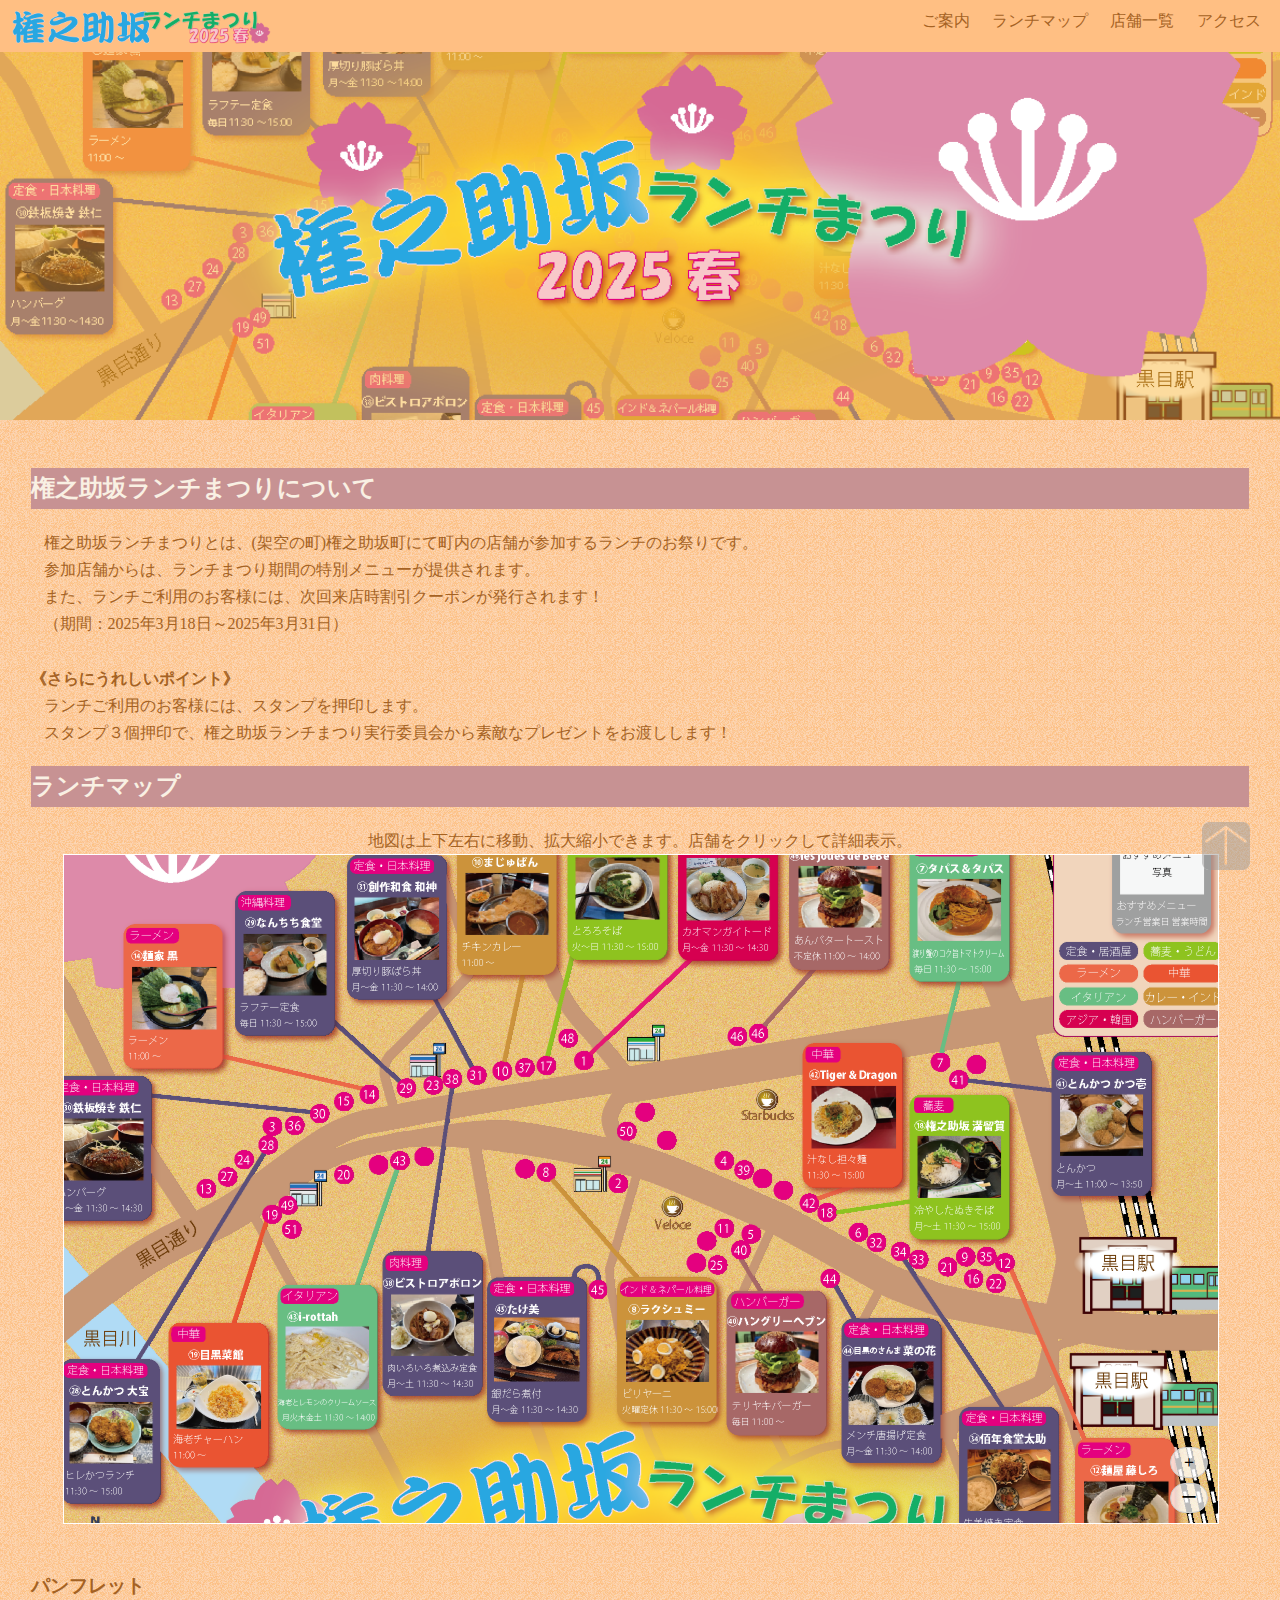
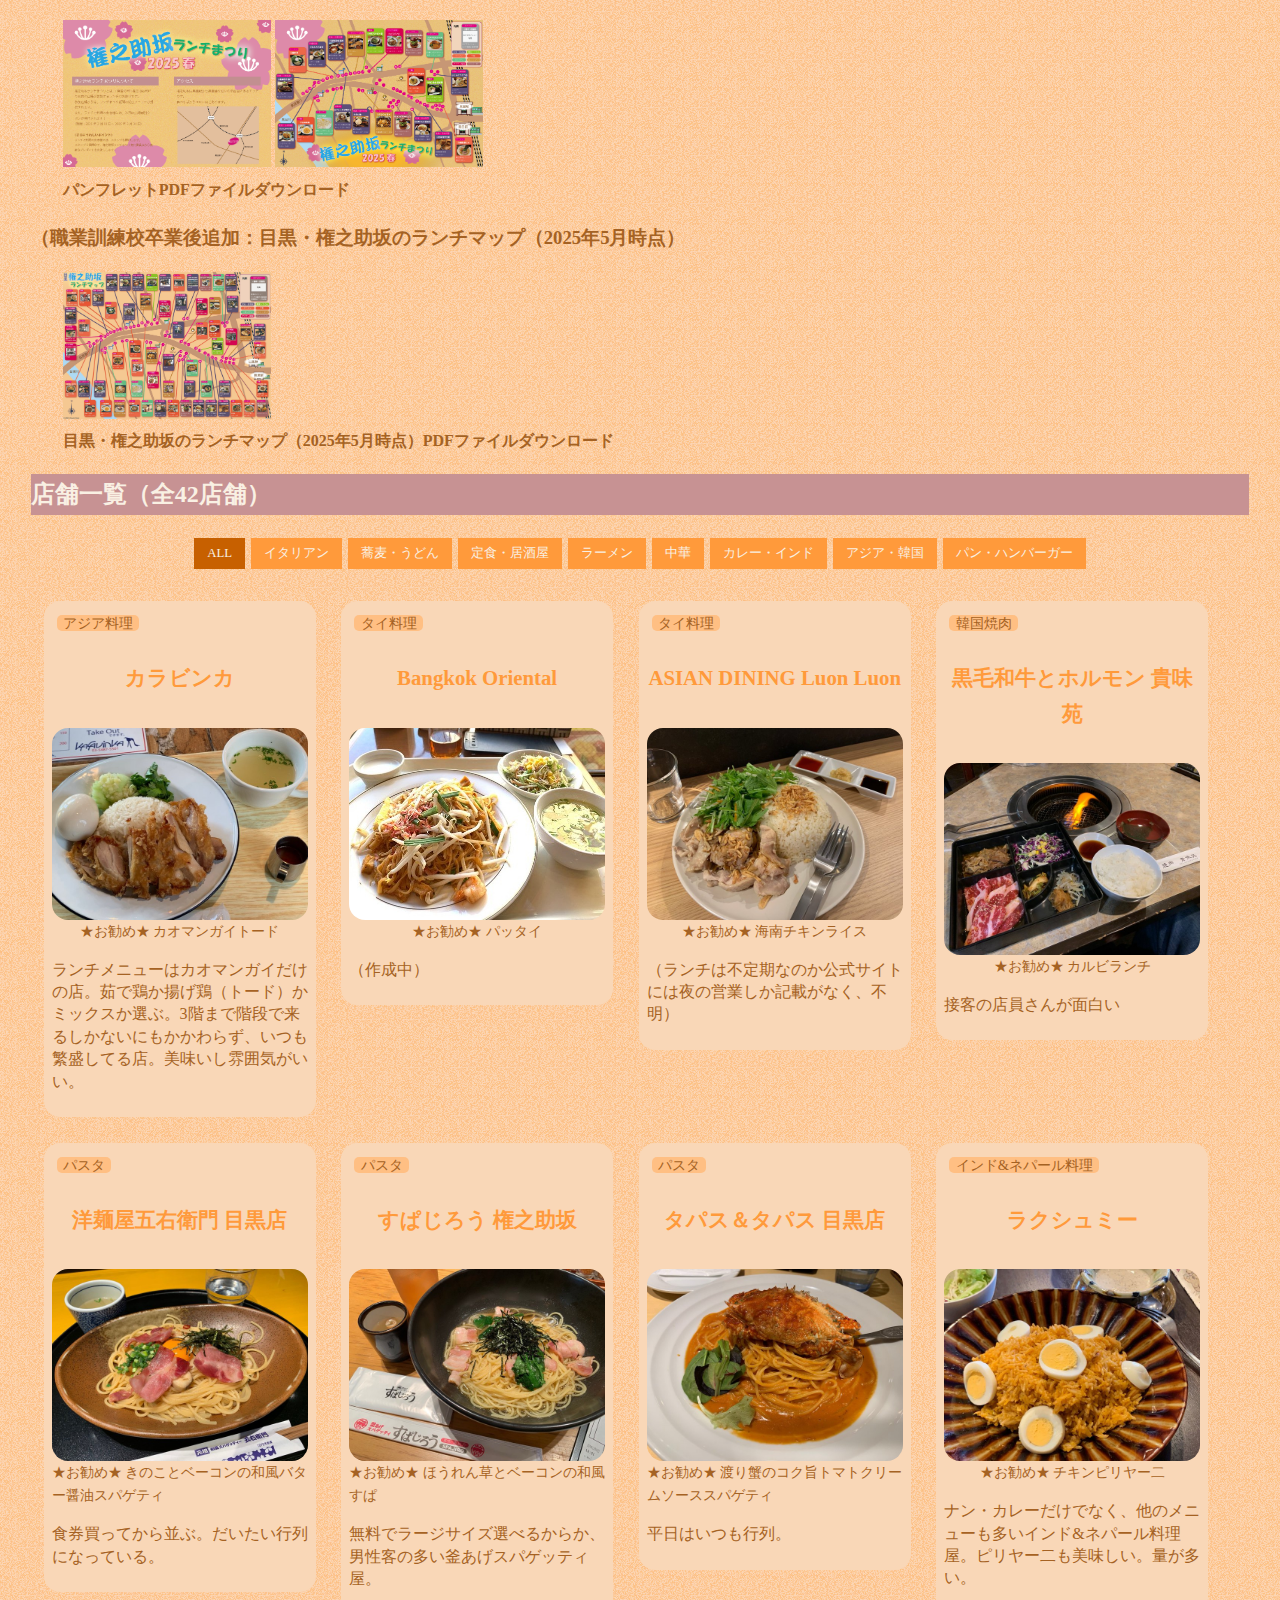
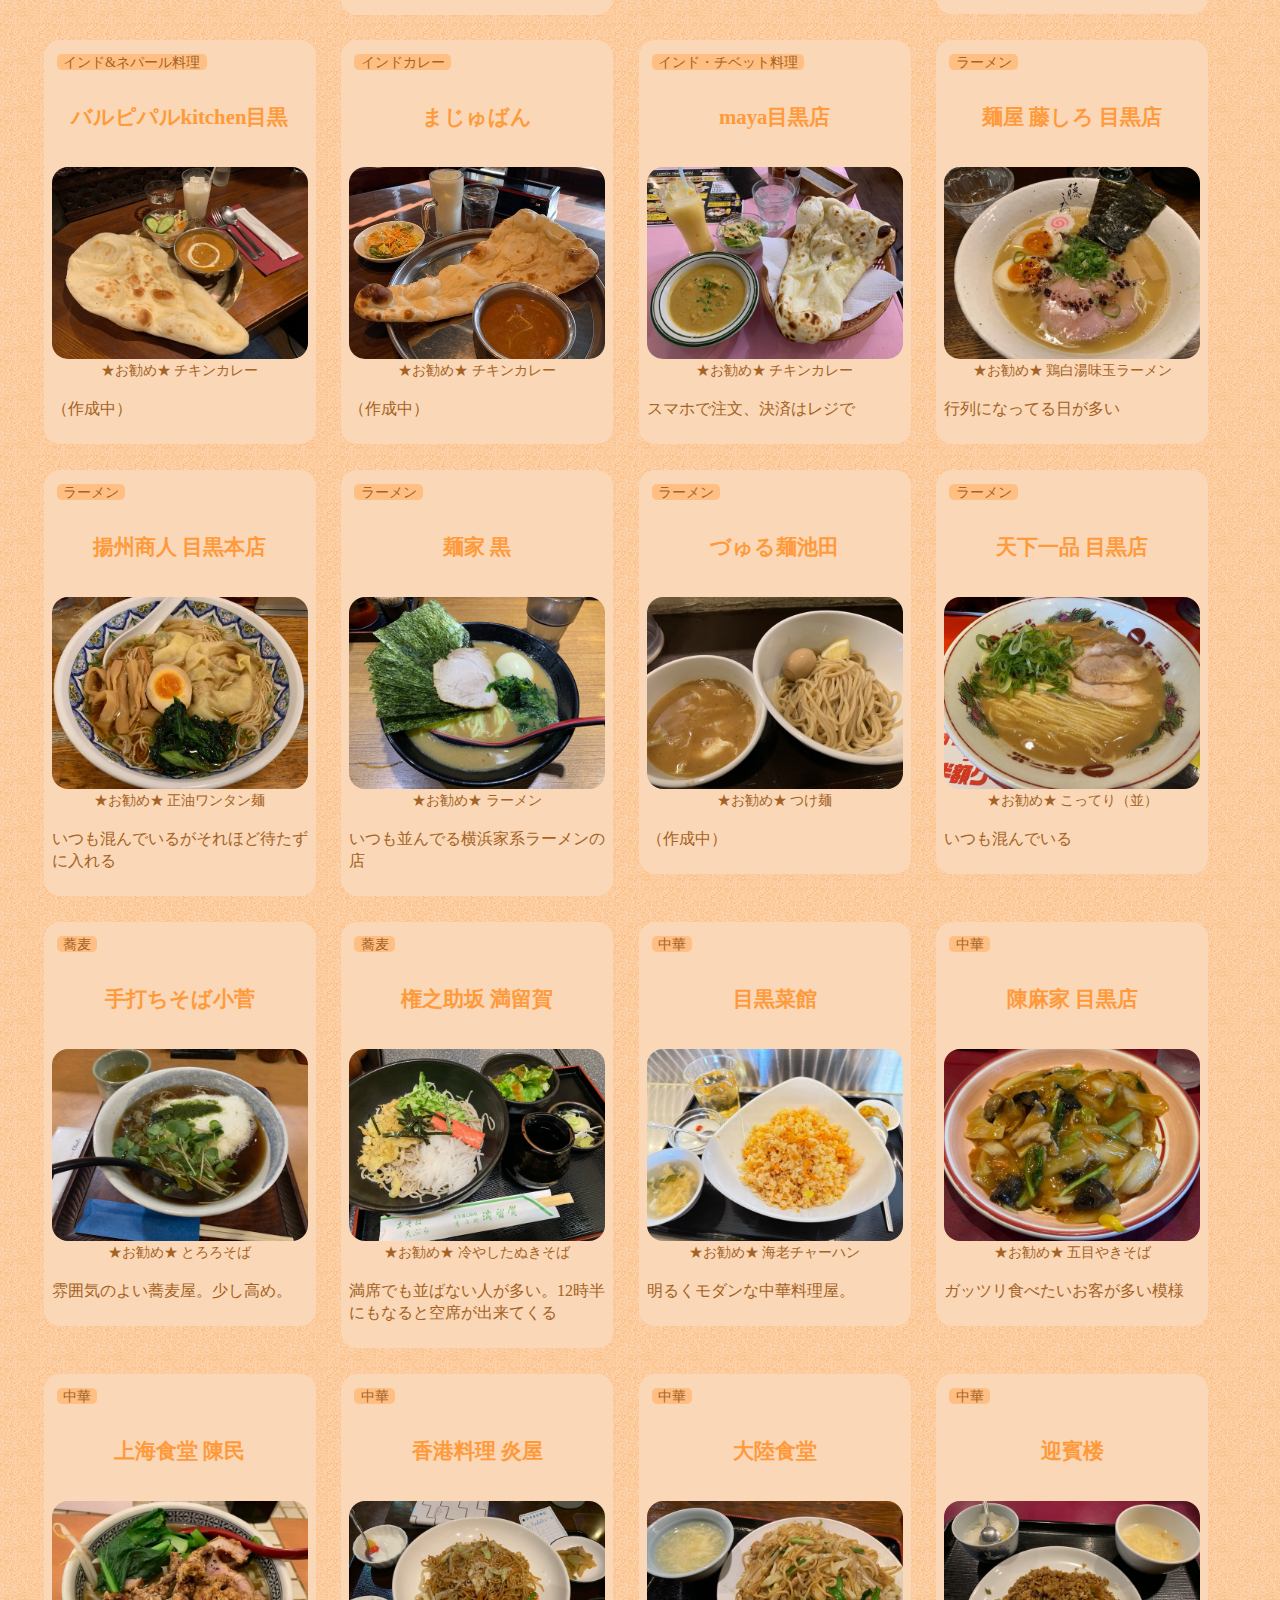
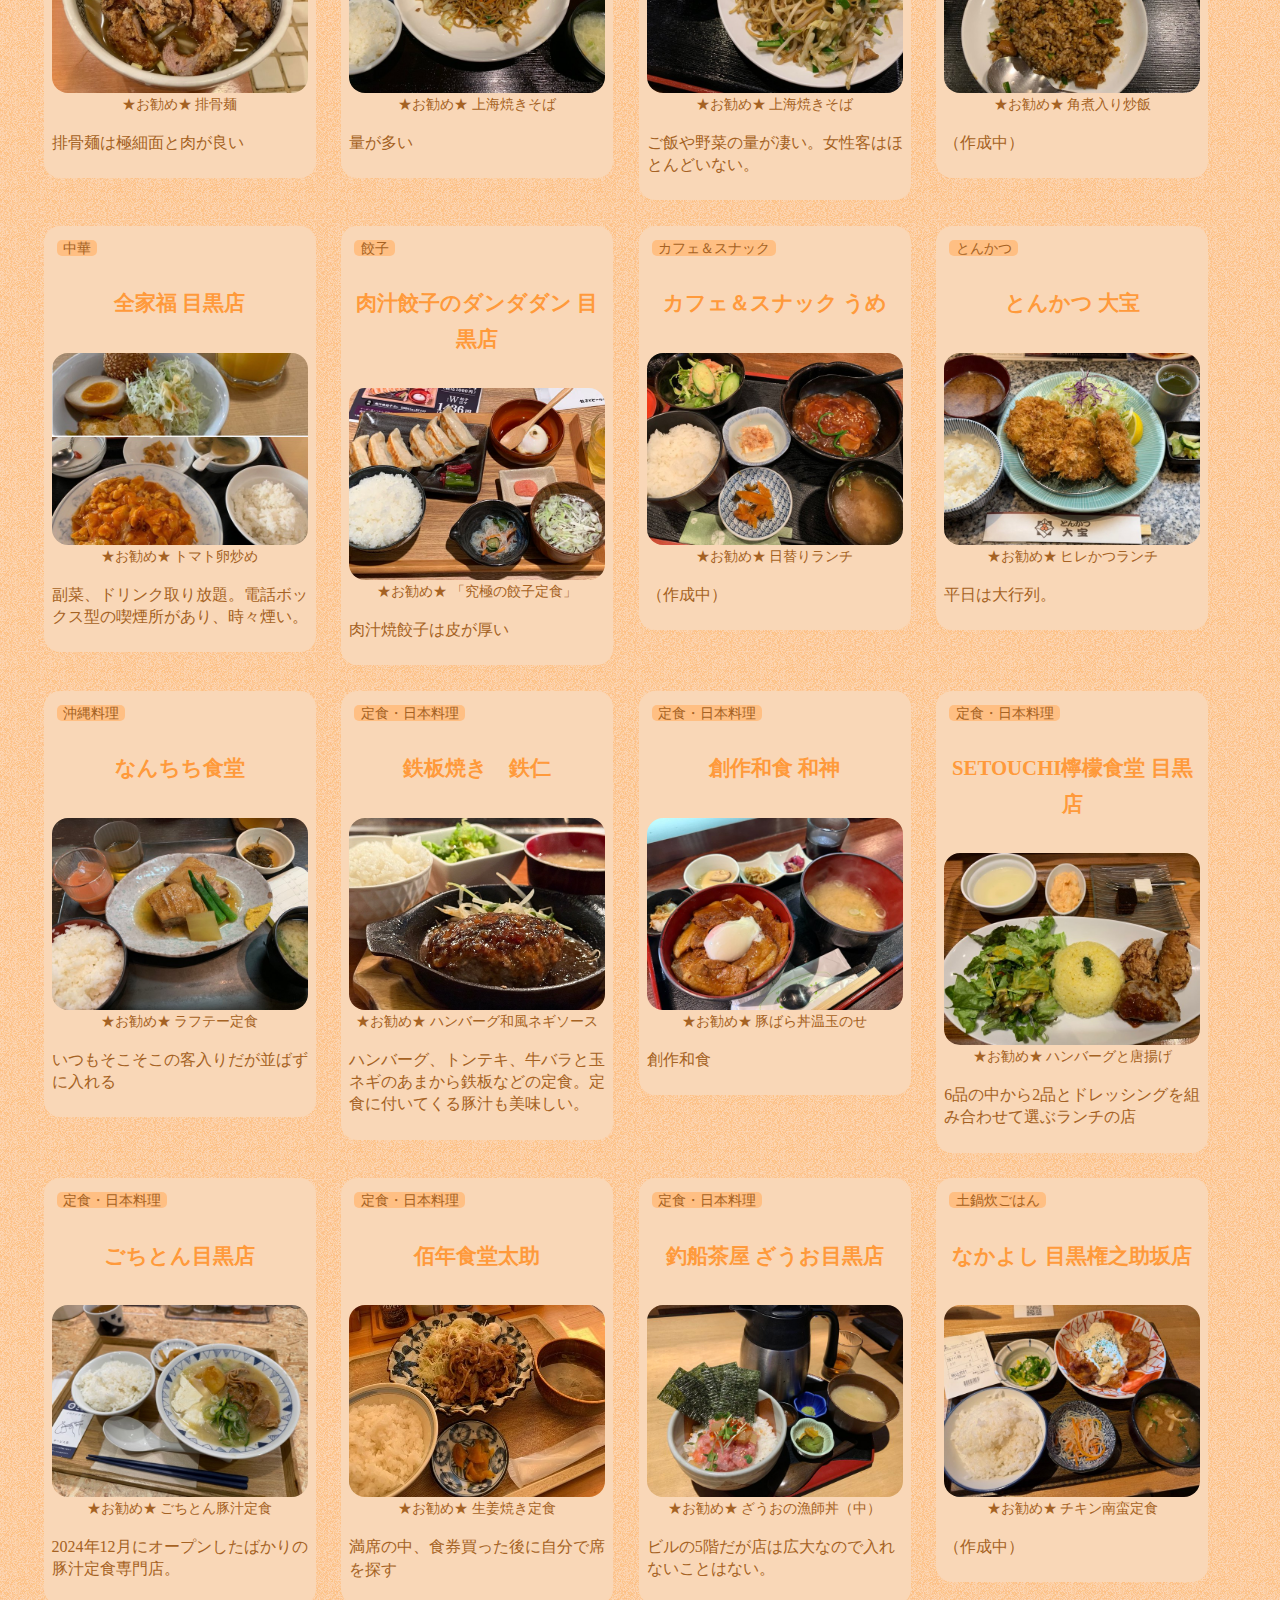
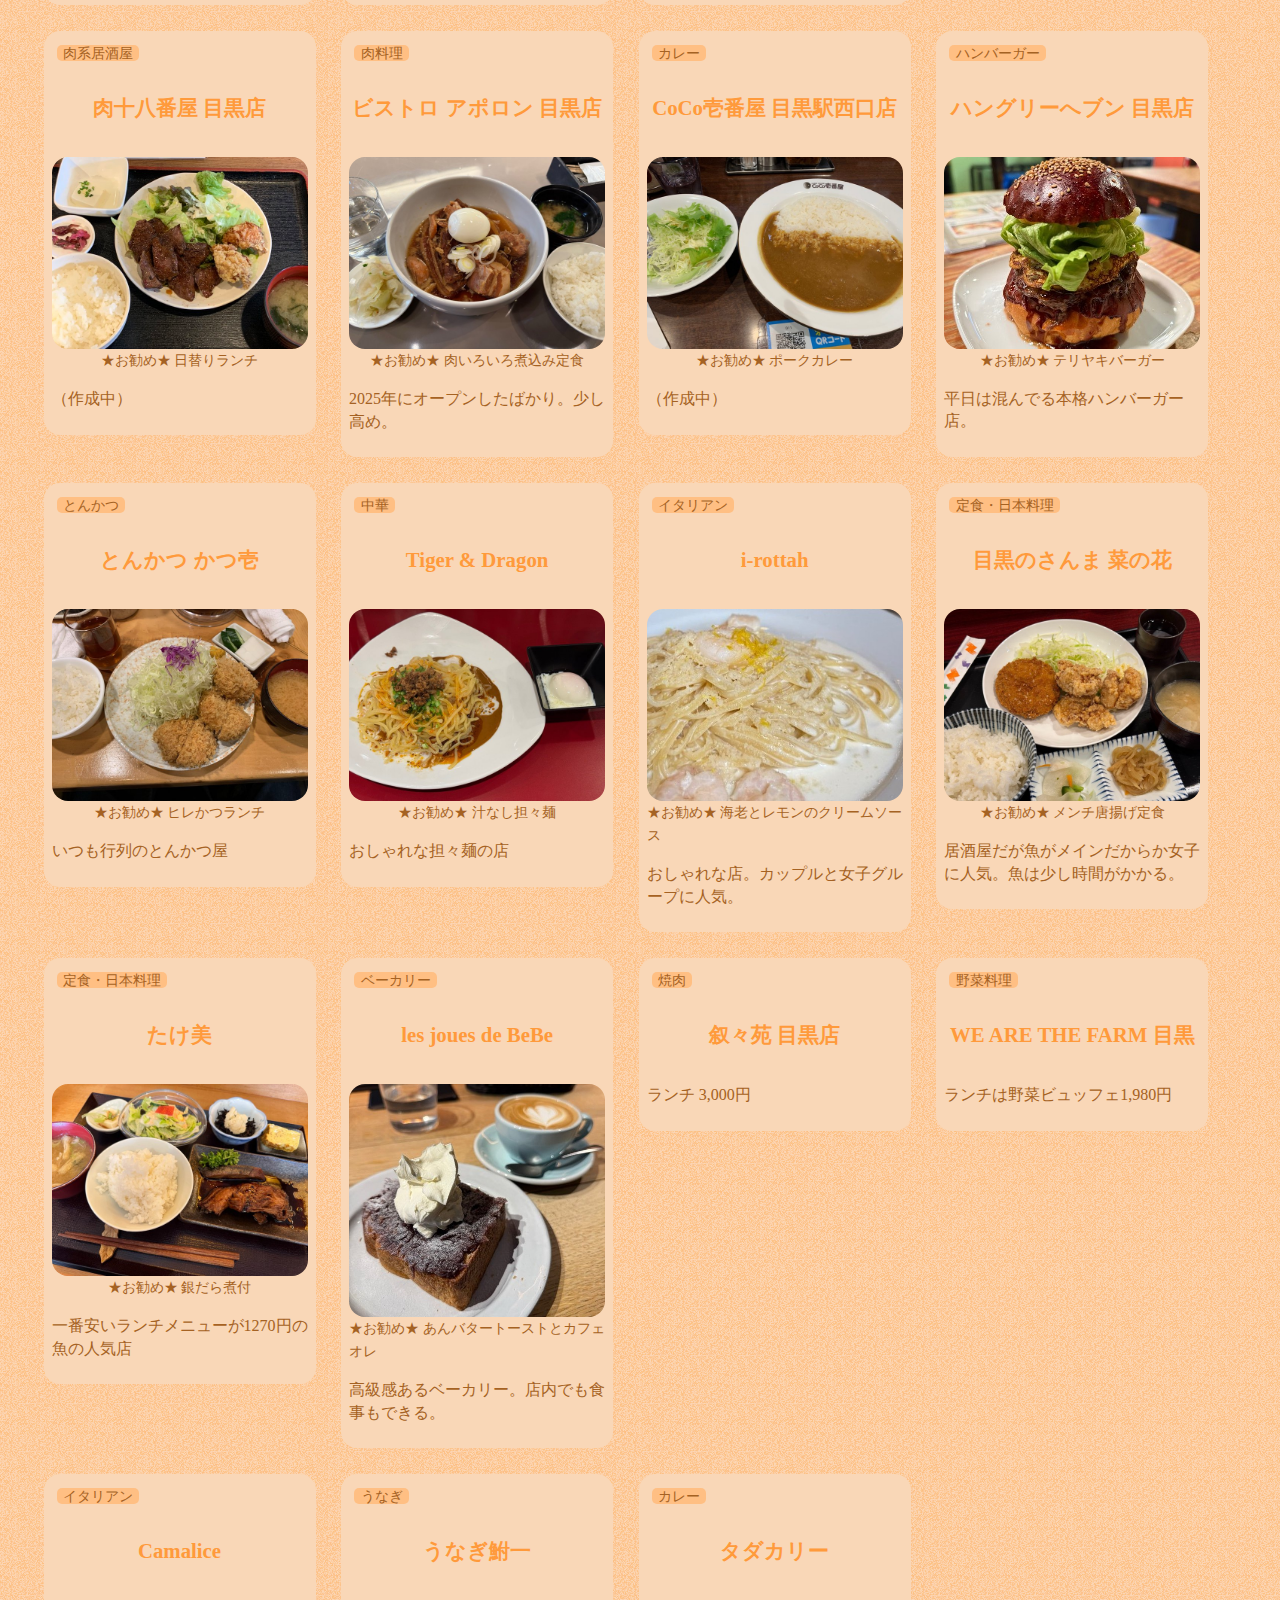
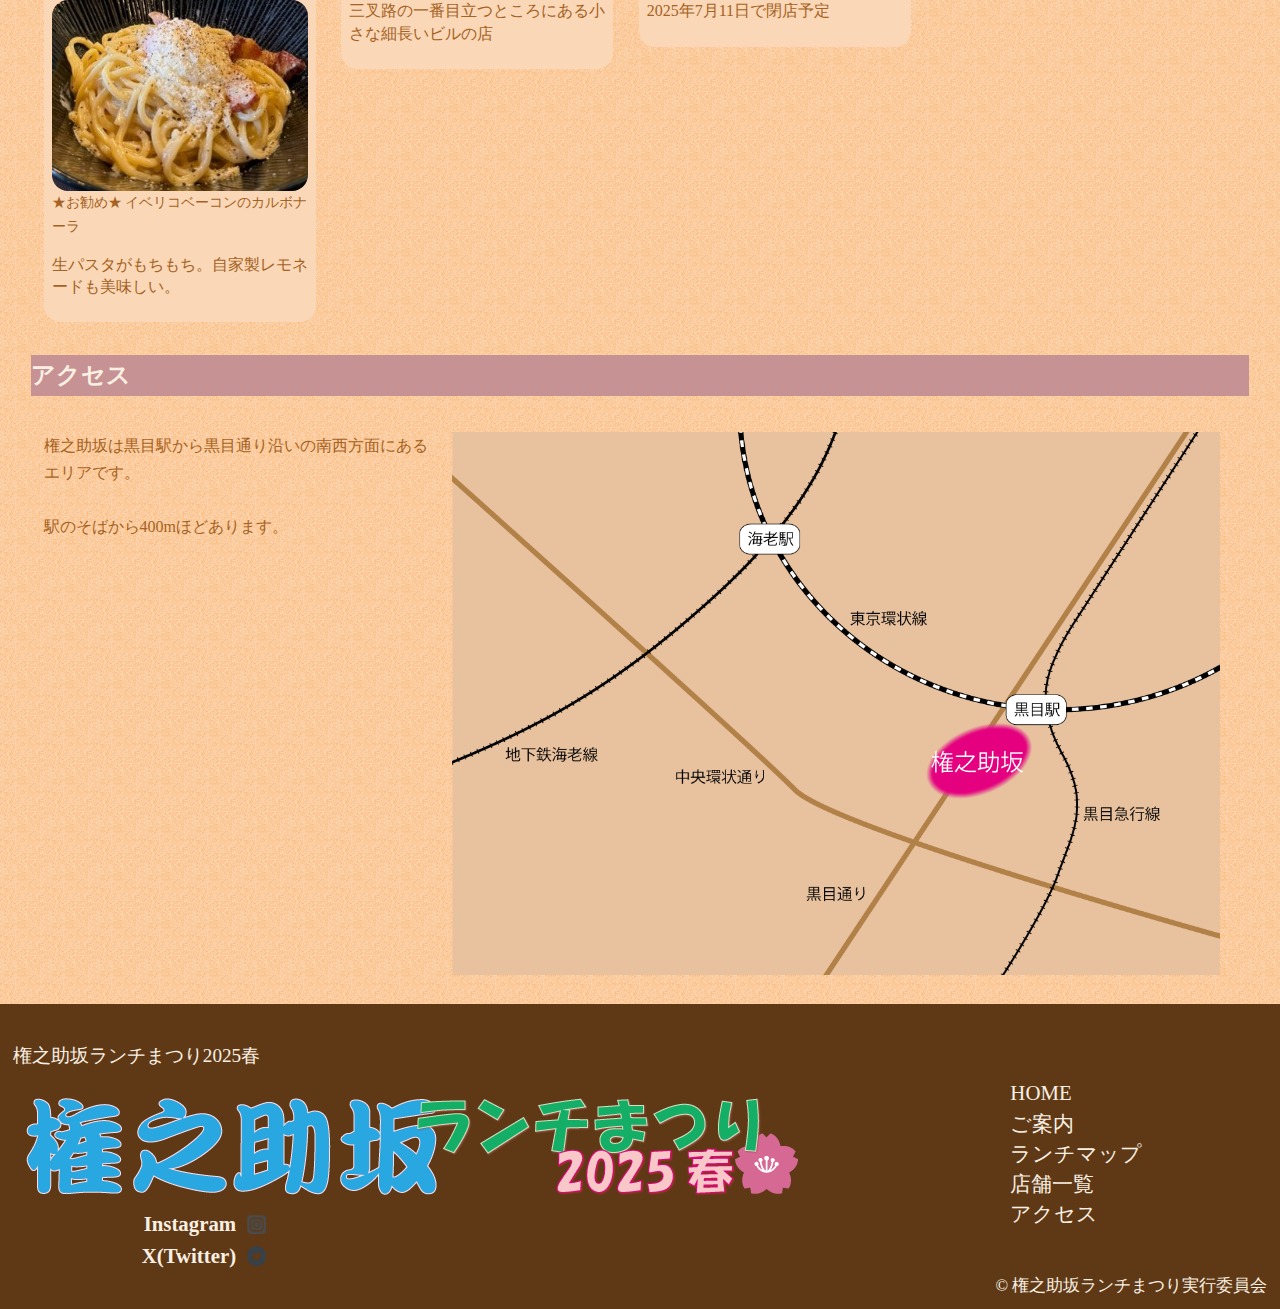
<file: index.html>
<!DOCTYPE html>
<html lang="ja">

<head>
    <meta charset="UTF-8">
    <meta name="viewport" content="width=device-width,initial-scale=1.0">
    <meta name="description" content="（架空のイベント）権之助坂のランチまつりです。2025年3月24日～31日開催">
    <title>権之助坂ランチまつり2025春</title>
    <link rel="stylesheet" href="css/normalize.css"><!--ブラウザ種類ごとの違いをなくす https://necolas.github.io/normalize.css/ -->
    <link rel="stylesheet" href="css/style.css">
    <link rel="stylesheet" href="css/header.css">
    <link rel="stylesheet" href="css/footer.css">

    <!-- モーダル画面の「×」ボタン用 -->
    <link rel='stylesheet' id='sng-fontawesome-css'  href='https://use.fontawesome.com/releases/v5.11.2/css/all.css' type='text/css' media='all' />
    <!-- Google tag (gtag.js) -->
    <script async src="https://www.googletagmanager.com/gtag/js?id=G-FW5JR3QXHZ"></script>
    <script>
        window.dataLayer = window.dataLayer || [];
        function gtag(){dataLayer.push(arguments);}
        gtag('js', new Date());

        gtag('config', 'G-FW5JR3QXHZ');
    </script>
</head>

<body ontouchstart="">
    <header>
        <h1><a href="index.html"><img src="images/logo.png" alt="権之助坂ランチまつり2025春"></a></h1>
        <nav>
            <ul class="pc_menu">
                <!-- <li><a href="index.html">HOME</a></li> -->
                <li class="nav_item1"><a href="index.html#announce">ご案内</a></li>
                <li class="nav_item1"><a href="index.html#map">ランチマップ</a></li>
                <li class="nav_item1"><a href="index.html#shop">店舗一覧</a></li>
                <li class="nav_item1"><a href="index.html#access">アクセス</a></li>
            </ul>
            <!-- ハンバーガーメニューの表示・非表示を切り替えるチェックボックス -->
            <input id="drawer_input" class="drawer_hidden" type="checkbox">
            <!-- ハンバーガーアイコン -->
            <label for="drawer_input" class="drawer_open"><span></span></label>
            <!-- ハンバーガー内メニュー -->
            <div class="drawer_nav_content">
                <ul class="drawer_nav_list">
                    <!-- <li class="drawer_nav_item"><a href="index.html">HOME</a></li> -->
                    <li class="drawer_nav_item"><a class="drawer_asharp" href="index.html#announce">ご案内</a></li>
                    <li class="drawer_nav_item"><a class="drawer_asharp" href="index.html#map">ランチマップ</a></li>
                    <li class="drawer_nav_item"><a class="drawer_asharp" href="index.html#shop">店舗一覧</a></li>
                    <li class="drawer_nav_item"><a class="drawer_asharp" href="index.html#access">アクセス</a></li>
                </ul>
            </div>
        </nav>
    </header>
    <div class="mainvisual">
        <img src="images/mainimage.png" alt="権之助坂ランチまつり2025春イメージ画像" class="mainimage">
    </div>
    <!-- <div class="visual"></div> -->
    <main>
        <a href="#"><img src="images/to_top3-100x100.gif" alt="先頭にスクロールする" class="to_top"></a>
        <section class="announce">
            <div class="section_start" id="announce"></div>
            <h2 class="section_title">権之助坂ランチまつりについて</h2>
            <p>権之助坂ランチまつりとは、(架空の町)権之助坂町にて町内の店舗が参加するランチのお祭りです。<br>
                参加店舗からは、ランチまつり期間の特別メニューが提供されます。<br>
                また、ランチご利用のお客様には、次回来店時割引クーポンが発行されます！<br>
                （期間：2025年3月18日～2025年3月31日）</p><br>

            <strong>《さらにうれしいポイント》</strong>
            <p>ランチご利用のお客様には、スタンプを押印します。<br>
                スタンプ３個押印で、権之助坂ランチまつり実行委員会から素敵なプレゼントをお渡しします！
            </p>
        </section>
        <section class="map">
            <div class="section_start" id="map"></div>
            <h2 class="section_title">ランチマップ</h2>
            <!-- <iframe src="https://www.google.com/maps/d/embed?mid=1DO6P-kyMv-RKE4nOpvKcMByA0xv6IFY&ehbc=2E312F" width="640" height="480"></iframe> -->
            <!-- <img src="images/map_gonnosuke-map.png" class="mappng"> -->
            <div class="mapdescription">地図は上下左右に移動、拡大縮小できます。店舗をクリックして詳細表示。</div>
            <div id="map-container">
            <!-- <svg version="1.1" xmlns="http://www.w3.org/2000/svg" xmlns:xlink="http://www.w3.org/1999/xlink" x="0px" y="0px" width="1191px"
            height="842px" viewBox="0 0 1191 842" style="enable-background:new 0 0 1191 842;" xml:space="preserve" id="map-image"> -->
            <div class="zoom_controls">
                <button id="zoomIn">＋</button>
                <button id="zoomOut">ー</button>
            </div>
            <svg width="1191" height="842" id="map-image">
                <image style="overflow:visible;" width="2382" height="1684" id="background" xlink:href="images/map_gonnosuke-map.png"  transform="matrix(0.5 0 0 0.5 -0.4507 -0.1104)"></image>
                <!-- <g id="background"> -->
                    <!--<image style="overflow:visible;" width="1191" height="842" xlink:href="images/map_gonnosuke-map.png"></image>-->
                    <!-- <image style="overflow:visible;" xlink:href="images/map_gonnosuke-map.png"></image>
                </g> -->
                <a xlink:href="#s02"><g id="shop02">
                    <path style="fill:#000000;" d="M843.394,189.516c0,6.627-5.373,12-12,12h-74.911c-6.627,0-12-5.373-12-12V69.522
                        c0-6.628,5.373-12,12-12h74.911c6.627,0,12,5.372,12,12V189.516z"/>
                </g></a>
                <a xlink:href="#s01"><g id="shop01">
                    <path style="fill:#D70051;" d="M732.29,180.387c0,6.627-5.373,12-12,12h-74.911c-6.627,0-12-5.373-12-12V60.395
                        c0-6.627,5.373-12,12-12h74.911c6.627,0,12,5.373,12,12V180.387z"/>
                </g></a>
                <a xlink:href="#s17"><g id="shop17">
                <path style="fill:#8FC31F;" d="M621.647,179.985c0,6.628-5.373,12-12,12h-74.911c-6.627,0-12-5.372-12-12V59.993
                    c0-6.627,5.373-12,12-12h74.911c6.627,0,12,5.373,12,12V179.985z"/>
                </g></a>
                <a xlink:href="#s08"><g id="shop08">
                <path style="fill:#CC933B;" d="M671.297,641.896c0,6.627-5.373,12-12,12h-74.911c-6.627,0-12-5.373-12-12V521.904
                    c0-6.627,5.373-12,12-12h74.911c6.627,0,12,5.373,12,12V641.896z"/>
                </g></a>
                <a xlink:href="#s10"><g id="shop10">
                <path style="fill:#CC933B;" d="M511.052,194.56c0,6.627-5.373,12-12,12H424.14c-6.627,0-12-5.373-12-12V74.567
                    c0-6.627,5.373-12,12-12h74.912c6.627,0,12,5.373,12,12V194.56z"/>
                </g></a>
                <a xlink:href="#s18"><g id="shop18">
                <path style="fill:#8FC31F;" d="M963.62,459.11c0,6.627-5.373,12-12,12h-74.911c-6.627,0-12-5.373-12-12V339.118
                    c0-6.627,5.373-12,12-12h74.911c6.627,0,12,5.373,12,12V459.11z"/>
                </g></a>
                <a xlink:href="#s40"><g id="shop40">
                <path style="fill:#A76867;" d="M780.798,655.038c0,6.627-5.373,12-12,12h-74.911c-6.627,0-12-5.373-12-12V535.044
                    c0-6.628,5.373-12,12-12h74.911c6.627,0,12,5.372,12,12V655.038z"/>
                </g></a>
                <a xlink:href="#s12"><g id="shop12">
                <path style="fill:#EC6948;" d="M1129.286,802.898c0,6.627-5.373,12-12,12h-74.911c-6.627,0-12-5.373-12-12V682.906
                    c0-6.627,5.373-12,12-12h74.911c6.627,0,12,5.373,12,12V802.898z"/>
                </g></a>
                <a xlink:href="#s19"><g id="shop19">
                <path style="fill:#EA5532;" d="M222.525,687.129c0,6.627-5.373,12-12,12h-74.91c-6.627,0-12-5.373-12-12V567.137
                    c0-6.627,5.373-12,12-12h74.91c6.627,0,12,5.373,12,12V687.129z"/>
                </g></a>
                <a xlink:href="#s07"><g id="shop07">
                <path style="fill:#69BD83;" d="M963.62,201.25c0,6.627-5.373,12-12,12h-74.911c-6.627,0-12-5.373-12-12V81.258
                    c0-6.627,5.373-12,12-12h74.911c6.627,0,12,5.373,12,12V201.25z"/>
                </g></a>
                <a xlink:href="#s29"><g id="shop29">
                <path style="fill:#5B4F79;" d="M289.104,255.3c0,6.627-5.373,12-12,12h-74.912c-6.627,0-12-5.373-12-12V135.308
                    c0-6.627,5.373-12,12-12h74.912c6.627,0,12,5.373,12,12V255.3z"/>
                </g></a>
                <a xlink:href="#s41"><g id="shop41">
                <path style="fill:#5B4F79;" d="M1105.652,415.997c0,6.627-5.373,12-12,12h-74.912c-6.627,0-12-5.373-12-12V296.004
                    c0-6.627,5.373-12,12-12h74.912c6.627,0,12,5.373,12,12V415.997z"/>
                </g></a>
                <a xlink:href="#s14"><g id="shop14">
                <path style="fill:#EC6948;" d="M177.444,288.375c0,6.627-5.373,12-12,12H90.533c-6.627,0-12-5.373-12-12V168.383
                    c0-6.627,5.373-12,12-12h74.911c6.627,0,12,5.373,12,12V288.375z"/>
                </g></a>
                <a xlink:href="#s44"><g id="shop44">
                <path style="fill:#5B4F79;" d="M895.482,682.979c0,6.627-5.373,12-12,12H808.57c-6.627,0-12-5.373-12-12V562.987
                    c0-6.628,5.373-12,12-12h74.912c6.627,0,12,5.372,12,12V682.979z"/>
                </g></a>
                <a xlink:href="#s28"><g id="shop28">
                <path style="fill:#5B4F79;" d="M114.661,723.333c0,6.627-5.373,12-12,12H27.749c-6.627,0-12-5.373-12-12V603.341
                    c0-6.628,5.373-12,12-12h74.912c6.627,0,12,5.372,12,12V723.333z"/>
                </g></a>
                <a xlink:href="#s42"><g id="shop42">
                <path style="fill:#EA5532;" d="M856.786,407.396c0,6.627-5.373,12-12,12h-74.911c-6.627,0-12-5.373-12-12V287.404
                    c0-6.628,5.373-12,12-12h74.911c6.627,0,12,5.372,12,12V407.396z"/>
                </g></a>
                <a xlink:href="#s34"><g id="shop34">
                <path style="fill:#5B4F79;" d="M1013.076,771.129c0,6.627-5.373,12-12,12h-74.912c-6.627,0-12-5.373-12-12V651.136
                    c0-6.627,5.373-12,12-12h74.912c6.627,0,12,5.373,12,12V771.129z"/>
                </g></a>
                <a xlink:href="#s38"><g id="shop38">
                <path style="fill:#5B4F79;" d="M436.743,615.887c0,6.627-5.374,12-12,12H349.83c-6.627,0-12-5.373-12-12V495.894
                    c0-6.627,5.373-12,12-12h74.912c6.627,0,12,5.373,12,12V615.887z"/>
                </g></a>
                <a xlink:href="#s30"><g id="shop30">
                <path style="fill:#5B4F79;" d="M105.779,440.338c0,6.627-5.374,12-12,12H18.867c-6.627,0-12-5.373-12-12V320.346
                    c0-6.627,5.373-12,12-12h74.912c6.627,0,12,5.373,12,12V440.338z"/>
                </g></a>
                <a xlink:href="#s31"><g id="shop31">
                <path style="fill:#5B4F79;" d="M401.175,219.097c0,6.627-5.374,12-12,12h-74.912c-6.627,0-12-5.373-12-12V99.104
                    c0-6.627,5.373-12,12-12h74.912c6.627,0,12,5.373,12,12V219.097z"/>
                </g></a>
                <a xlink:href="#s45"><g id="shop45">
                <path style="fill:#5B4F79;" d="M541.287,641.519c0,6.627-5.374,12-12.001,12h-74.912c-6.627,0-12-5.373-12-12V521.526
                    c0-6.627,5.373-12,12-12h74.912c6.627,0,12.001,5.373,12.001,12V641.519z"/>
                </g></a>
                <a xlink:href="#s43"><g id="shop43">
                <path style="fill:#69BD83;" d="M331.686,649.015c0,6.627-5.373,12-12,12h-74.91c-6.627,0-12-5.373-12-12V529.022
                    c0-6.627,5.373-12,12-12h74.91c6.627,0,12,5.373,12,12V649.015z"/>
                </g></a>
                <a xlink:href="#s46"><g id="shop46">
                <path style="fill:#A76867;" d="M843.394,189.516c0,6.627-5.373,12-12,12h-74.911c-6.627,0-12-5.373-12-12V69.522
                    c0-6.628,5.373-12,12-12h74.911c6.627,0,12,5.372,12,12V189.516z"/>
                </g></a>
            </svg>
            </div>
            <br>
            <h3>パンフレット</h3>
            <div class="mapdownload">
                <img src="images/map_gonnosuke-title.png" class="titlepng">
                <img src="images/map_gonnosuke-map.png" class="titlepng"><br>
                <strong><a href="images/map_gonnosuke.pdf">パンフレットPDFファイルダウンロード</a></strong>
            </div>
            <h3>（職業訓練校卒業後追加：目黒・権之助坂のランチマップ（2025年5月時点）</h3>
            <div class="mapdownload">
                <a href="images/map_gonnosuke-v.jpg"><img src="images/map_gonnosuke-v.jpg" class="titlepng"></a><br>
                <strong><a href="images/map_gonnosuke-v.pdf">目黒・権之助坂のランチマップ（2025年5月時点）PDFファイルダウンロード</a></strong>
            </div>
        </section>
        <section class="shop">
            <div class="section_start" id="shop"></div>
            <h2 class="section_title">店舗一覧（全42店舗）</h2>
            <div class="filter_buttons">
                <button class="selected" value="all">ALL</button>
                <button class="unselected" value="filter_it">イタリアン</button>
                <button class="unselected" value="filter_s">蕎麦・うどん</button>
                <button class="unselected" value="filter_j">定食・居酒屋</button>
                <button class="unselected" value="filter_r">ラーメン</button>
                <button class="unselected" value="filter_c">中華</button>
                <button class="unselected" value="filter_i">カレー・インド</button>
                <button class="unselected" value="filter_a">アジア・韓国</button>
                <button class="unselected" value="filter_h">パン・ハンバーガー</button>
            </div>
            <ul class="filter_gallery filter_gallery_design">
                <li class="filter_a">
                    <div class="shop_div">
                        <a href="#s01">
                            <span class="shop_type">アジア料理</span>
                            <h4 class="shop_name">カラビンカ</h4>
                            <div class="lunch_image">
                                <img src="images/01.jpg" alt="カラビンカ">
                                <span>★お勧め★ カオマンガイトード</span>
                            </div>
                            <p class="shop_comment">
                                ランチメニューはカオマンガイだけの店。茹で鶏か揚げ鶏（トード）かミックスか選ぶ。3階まで階段で来るしかないにもかかわらず、いつも繁盛してる店。美味いし雰囲気がいい。</p>
                        </a>
                        <!-- モーダル画面 -->
                        <div class="modal-wrapper" id="s01"><a href="#!" class="modal-overlay"></a>
                            <div class="modal-window">
                                <div class="modal-content"><!--ここのdivは必ずしも必要ではない-->
                                    <span class="shop_type">アジア料理</span>
                                    <h4 class="shop_name">①カラビンカ</h4>
                                    <table class="work_note">
                                        <tr><td>ランチ曜日</td><td>月～金</td></tr>
                                        <tr><td>ランチ時間</td><td>11:30～14:30</td></tr>
                                        <!-- <tr><th>お勧め</th><td>カオマンガイトード</td></tr> -->
                                    </table>
                                    <!-- <div class="shop_in_map"><img src="images/map_gonnosuke-map.png"></div> -->
                                    <iframe src="https://www.google.com/maps/embed?pb=!1m18!1m12!1m3!1d3242.715465554763!2d139.7131374!3d35.6347404!2m3!1f0!2f0!3f0!3m2!1i1024!2i768!4f13.1!3m3!1m2!1s0x60188b18f5cc62ff%3A0x4939cff94e3b885!2z44Kr44Op44OT44Oz44KrIOebrum7kumAmuOCilnlrZfkuqTlt67ngrkzRiDjgqLjgrfjgpnjgqLmlpnnkIYg6Ieq5a626KO96YWS!5e0!3m2!1sja!2sjp!4v1746595923821!5m2!1sja!2sjp" style="border:0;" allowfullscreen="" loading="lazy" referrerpolicy="no-referrer-when-downgrade"></iframe>
                                    <div class="lunch_image">
                                        <img src="images/01.jpg" alt="カラビンカ">
                                        <span>★お勧め★ カオマンガイトード</span>
                                    </div>
                                    <p class="shop_comment">
                                        ランチメニューはカオマンガイだけの店。茹で鶏か揚げ鶏（トード）かミックスか選ぶ。3階まで階段で来るしかないにもかかわらず、いつも繁盛してる店。美味いし雰囲気がいい。</p>
                                </div>
                                <a href="#!" class="modal-close"><i class="far fa-times-circle"></i></a><!--「×」ボタン -->
                            </div>
                        </div>
                    </div>
                </li>

                <li class="filter_a"><div class="shop_div"><a href="#s02"><span class="shop_type">タイ料理</span><h4 class="shop_name">Bangkok Oriental</h4><div class="lunch_image"><img src="images/02.jpg" alt="Bangkok Oriental"><span>★お勧め★ パッタイ</span></div><p class="shop_comment">（作成中）</p></a><div class="modal-wrapper" id="s02"><a href="#!" class="modal-overlay"></a><div class="modal-window"><div class="modal-content"><span class="shop_type">タイ料理</span><h4 class="shop_name">Bangkok Oriental</h4><table class="work_note"><tr><td>ランチ曜日</td><td>（未確認） </td></tr><tr><td>ランチ時間</td><td> 11:30～15:00</td></tr></table><!-- ★地図★ --><div class="lunch_image"><img src="images/02.jpg" alt="Bangkok Oriental"><span>★お勧め★ パッタイ</span></div><p class="shop_comment">（作成中）</p></div><a href="#!" class="modal-close"><i class="far fa-times-circle"></i></a><!--「×」ボタン --></div></div></div></li>
                <li class="filter_a"><div class="shop_div"><a href="#s03"><span class="shop_type">タイ料理</span><h4 class="shop_name">ASIAN DINING Luon Luon</h4><div class="lunch_image"><img src="images/03.jpg" alt="ASIAN DINING Luon Luon"><span>★お勧め★ 海南チキンライス</span></div><p class="shop_comment">（ランチは不定期なのか公式サイトには夜の営業しか記載がなく、不明）</p></a><div class="modal-wrapper" id="s03"><a href="#!" class="modal-overlay"></a><div class="modal-window"><div class="modal-content"><span class="shop_type">タイ料理</span><h4 class="shop_name">ASIAN DINING Luon Luon</h4><table class="work_note"><tr><td>ランチ曜日</td><td>（不定期？） </td></tr><tr><td>ランチ時間</td><td> （不明）</td></tr></table><!-- ★地図★ --><div class="lunch_image"><img src="images/03.jpg" alt="ASIAN DINING Luon Luon"><span>★お勧め★ 海南チキンライス</span></div><p class="shop_comment">（ランチは不定期なのか公式サイトには夜の営業しか記載がなく、不明）</p></div><a href="#!" class="modal-close"><i class="far fa-times-circle"></i></a><!--「×」ボタン --></div></div></div></li>
                <li class="filter_a"><div class="shop_div"><a href="#s04"><span class="shop_type">韓国焼肉</span><h4 class="shop_name">黒毛和牛とホルモン 貴味苑</h4><div class="lunch_image"><img src="images/04.jpg" alt="黒毛和牛とホルモン 貴味苑"><span>★お勧め★ カルビランチ</span></div><p class="shop_comment">接客の店員さんが面白い</p></a><div class="modal-wrapper" id="s04"><a href="#!" class="modal-overlay"></a><div class="modal-window"><div class="modal-content"><span class="shop_type">韓国焼肉</span><h4 class="shop_name">黒毛和牛とホルモン 貴味苑</h4><table class="work_note"><tr><td>ランチ曜日</td><td>月～土 </td></tr><tr><td>ランチ時間</td><td> 11:30～15:00</td></tr></table><!-- ★地図★ --><div class="lunch_image"><img src="images/04.jpg" alt="黒毛和牛とホルモン 貴味苑"><span>★お勧め★ カルビランチ</span></div><p class="shop_comment">接客の店員さんが面白い</p></div><a href="#!" class="modal-close"><i class="far fa-times-circle"></i></a><!--「×」ボタン --></div></div></div></li>
                <li class="filter_it"><div class="shop_div"><a href="#s05"><span class="shop_type">パスタ</span><h4 class="shop_name">洋麺屋五右衛門 目黒店</h4><div class="lunch_image"><img src="images/05.jpg" alt="洋麺屋五右衛門 目黒店"><span>★お勧め★ きのことベーコンの和風バター醤油スパゲティ</span></div><p class="shop_comment">食券買ってから並ぶ。だいたい行列になっている。</p></a><div class="modal-wrapper" id="s05"><a href="#!" class="modal-overlay"></a><div class="modal-window"><div class="modal-content"><span class="shop_type">パスタ</span><h4 class="shop_name">洋麺屋五右衛門 目黒店</h4><table class="work_note"><tr><td>ランチ曜日</td><td>（未確認） </td></tr><tr><td>ランチ時間</td><td> 11:00～</td></tr></table><!-- ★地図★ --><div class="lunch_image"><img src="images/05.jpg" alt="洋麺屋五右衛門 目黒店"><span>★お勧め★ きのことベーコンの和風バター醤油スパゲティ</span></div><p class="shop_comment">食券買ってから並ぶ。だいたい行列になっている。</p></div><a href="#!" class="modal-close"><i class="far fa-times-circle"></i></a><!--「×」ボタン --></div></div></div></li>
                <li class="filter_it"><div class="shop_div"><a href="#s06"><span class="shop_type">パスタ</span><h4 class="shop_name">すぱじろう 権之助坂</h4><div class="lunch_image"><img src="images/06.jpg" alt="すぱじろう 権之助坂"><span>★お勧め★ ほうれん草とベーコンの和風すぱ</span></div><p class="shop_comment">無料でラージサイズ選べるからか、男性客の多い釜あげスパゲッティ屋。</p></a><div class="modal-wrapper" id="s06"><a href="#!" class="modal-overlay"></a><div class="modal-window"><div class="modal-content"><span class="shop_type">パスタ</span><h4 class="shop_name">すぱじろう 権之助坂</h4><table class="work_note"><tr><td>ランチ曜日</td><td>（未確認） </td></tr><tr><td>ランチ時間</td><td> 11:00～</td></tr></table><!-- ★地図★ --><div class="lunch_image"><img src="images/06.jpg" alt="すぱじろう 権之助坂"><span>★お勧め★ ほうれん草とベーコンの和風すぱ</span></div><p class="shop_comment">無料でラージサイズ選べるからか、男性客の多い釜あげスパゲッティ屋。</p></div><a href="#!" class="modal-close"><i class="far fa-times-circle"></i></a><!--「×」ボタン --></div></div></div></li>
                <li class="filter_it"><div class="shop_div"><a href="#s07"><span class="shop_type">パスタ</span><h4 class="shop_name">タパス＆タパス 目黒店</h4><div class="lunch_image"><img src="images/07.jpg" alt="タパス＆タパス 目黒店"><span>★お勧め★ 渡り蟹のコク旨トマトクリームソーススパゲティ</span></div><p class="shop_comment">平日はいつも行列。</p></a><div class="modal-wrapper" id="s07"><a href="#!" class="modal-overlay"></a><div class="modal-window"><div class="modal-content"><span class="shop_type">パスタ</span><h4 class="shop_name">タパス＆タパス 目黒店</h4><table class="work_note"><tr><td>ランチ曜日</td><td>毎日 </td></tr><tr><td>ランチ時間</td><td> 11:30～15:00</td></tr></table><!-- ★地図★ --><div class="lunch_image"><img src="images/07.jpg" alt="タパス＆タパス 目黒店"><span>★お勧め★ 渡り蟹のコク旨トマトクリームソーススパゲティ</span></div><p class="shop_comment">平日はいつも行列。</p></div><a href="#!" class="modal-close"><i class="far fa-times-circle"></i></a><!--「×」ボタン --></div></div></div></li>
                <li class="filter_i"><div class="shop_div"><a href="#s08"><span class="shop_type">インド&ネパール料理</span><h4 class="shop_name">ラクシュミー</h4><div class="lunch_image"><img src="images/08.jpg" alt="ラクシュミー "><span>★お勧め★ チキンピリヤー二</span></div><p class="shop_comment">ナン・カレーだけでなく、他のメニューも多いインド&ネパール料理屋。ピリヤー二も美味しい。量が多い。</p></a><div class="modal-wrapper" id="s08"><a href="#!" class="modal-overlay"></a><div class="modal-window"><div class="modal-content"><span class="shop_type">インド&ネパール料理</span><h4 class="shop_name">ラクシュミー</h4><table class="work_note"><tr><td>ランチ曜日</td><td>火曜日定休日 </td></tr><tr><td>ランチ時間</td><td> 11:30～15:00</td></tr></table><!-- ★地図★ --><div class="lunch_image"><img src="images/08.jpg" alt="ラクシュミー"><span>★お勧め★ チキンピリヤー二</span></div><p class="shop_comment">ナン・カレーだけでなく、他のメニューも多いインド&ネパール料理屋。ピリヤー二も美味しい。量が多い。</p></div><a href="#!" class="modal-close"><i class="far fa-times-circle"></i></a><!--「×」ボタン --></div></div></div></li>
                <li class="filter_i"><div class="shop_div"><a href="#s09"><span class="shop_type">インド&ネパール料理</span><h4 class="shop_name">バルピパルkitchen目黒</h4><div class="lunch_image"><img src="images/09.jpg" alt="バルピパルkitchen目黒 "><span>★お勧め★ チキンカレー</span></div><p class="shop_comment">（作成中）</p></a><div class="modal-wrapper" id="s09"><a href="#!" class="modal-overlay"></a><div class="modal-window"><div class="modal-content"><span class="shop_type">インド&ネパール料理</span><h4 class="shop_name">バルピパルkitchen目黒</h4><table class="work_note"><tr><td>ランチ曜日</td><td>月～土 </td></tr><tr><td>ランチ時間</td><td> 11:00～15:00</td></tr></table><!-- ★地図★ --><div class="lunch_image"><img src="images/09.jpg" alt="バルピパルkitchen目黒"><span>★お勧め★ チキンカレー</span></div><p class="shop_comment">（作成中）</p></div><a href="#!" class="modal-close"><i class="far fa-times-circle"></i></a><!--「×」ボタン --></div></div></div></li>
                <li class="filter_i"><div class="shop_div"><a href="#s10"><span class="shop_type">インドカレー</span><h4 class="shop_name">まじゅばん</h4><div class="lunch_image"><img src="images/10.jpg" alt="まじゅばん "><span>★お勧め★ チキンカレー</span></div><p class="shop_comment">（作成中）</p></a><div class="modal-wrapper" id="s10"><a href="#!" class="modal-overlay"></a><div class="modal-window"><div class="modal-content"><span class="shop_type">インドカレー</span><h4 class="shop_name">まじゅばん</h4><table class="work_note"><tr><td>ランチ曜日</td><td>（未確認） </td></tr><tr><td>ランチ時間</td><td> 11:00～</td></tr></table><!-- ★地図★ --><div class="lunch_image"><img src="images/10.jpg" alt="まじゅばん"><span>★お勧め★ チキンカレー</span></div><p class="shop_comment">（作成中）</p></div><a href="#!" class="modal-close"><i class="far fa-times-circle"></i></a><!--「×」ボタン --></div></div></div></li>
                <li class="filter_i"><div class="shop_div"><a href="#s11"><span class="shop_type">インド・チベット料理</span><h4 class="shop_name">maya目黒店</h4><div class="lunch_image"><img src="images/11.jpg" alt="maya目黒店 "><span>★お勧め★ チキンカレー</span></div><p class="shop_comment">スマホで注文、決済はレジで</p></a><div class="modal-wrapper" id="s11"><a href="#!" class="modal-overlay"></a><div class="modal-window"><div class="modal-content"><span class="shop_type">インド・チベット料理</span><h4 class="shop_name">maya目黒店</h4><table class="work_note"><tr><td>ランチ曜日</td><td>（未確認） </td></tr><tr><td>ランチ時間</td><td> 11:00～15:00</td></tr></table><!-- ★地図★ --><div class="lunch_image"><img src="images/11.jpg" alt="maya目黒店"><span>★お勧め★ チキンカレー</span></div><p class="shop_comment">スマホで注文、決済はレジで</p></div><a href="#!" class="modal-close"><i class="far fa-times-circle"></i></a><!--「×」ボタン --></div></div></div></li>
                <li class="filter_r"><div class="shop_div"><a href="#s12"><span class="shop_type">ラーメン</span><h4 class="shop_name">麺屋 藤しろ 目黒店</h4><div class="lunch_image"><img src="images/12.jpg" alt="麺屋 藤しろ 目黒店"><span>★お勧め★ 鶏白湯味玉ラーメン</span></div><p class="shop_comment">行列になってる日が多い</p></a><div class="modal-wrapper" id="s12"><a href="#!" class="modal-overlay"></a><div class="modal-window"><div class="modal-content"><span class="shop_type">ラーメン</span><h4 class="shop_name">麺屋 藤しろ 目黒店</h4><table class="work_note"><tr><td>ランチ曜日</td><td>毎日 </td></tr><tr><td>ランチ時間</td><td> 11:00～</td></tr></table><!-- ★地図★ --><div class="lunch_image"><img src="images/12.jpg" alt="麺屋 藤しろ 目黒店"><span>★お勧め★ 鶏白湯味玉ラーメン</span></div><p class="shop_comment">行列になってる日が多い</p></div><a href="#!" class="modal-close"><i class="far fa-times-circle"></i></a><!--「×」ボタン --></div></div></div></li>
                <li class="filter_r"><div class="shop_div"><a href="#s13"><span class="shop_type">ラーメン</span><h4 class="shop_name">揚州商人 目黒本店</h4><div class="lunch_image"><img src="images/13.jpg" alt="揚州商人 目黒本店"><span>★お勧め★ 正油ワンタン麺</span></div><p class="shop_comment">いつも混んでいるがそれほど待たずに入れる</p></a><div class="modal-wrapper" id="s13"><a href="#!" class="modal-overlay"></a><div class="modal-window"><div class="modal-content"><span class="shop_type">ラーメン</span><h4 class="shop_name">揚州商人 目黒本店</h4><table class="work_note"><tr><td>ランチ曜日</td><td>（未確認） </td></tr><tr><td>ランチ時間</td><td> 11:00～</td></tr></table><!-- ★地図★ --><div class="lunch_image"><img src="images/13.jpg" alt="揚州商人 目黒本店"><span>★お勧め★ 正油ワンタン麺</span></div><p class="shop_comment">いつも混んでいるがそれほど待たずに入れる</p></div><a href="#!" class="modal-close"><i class="far fa-times-circle"></i></a><!--「×」ボタン --></div></div></div></li>
                <li class="filter_r"><div class="shop_div"><a href="#s14"><span class="shop_type">ラーメン</span><h4 class="shop_name">麺家 黒</h4><div class="lunch_image"><img src="images/14.jpg" alt="麺家 黒"><span>★お勧め★ ラーメン</span></div><p class="shop_comment">いつも並んでる横浜家系ラーメンの店</p></a><div class="modal-wrapper" id="s14"><a href="#!" class="modal-overlay"></a><div class="modal-window"><div class="modal-content"><span class="shop_type">ラーメン</span><h4 class="shop_name">麺家 黒</h4><table class="work_note"><tr><td>ランチ曜日</td><td>（未確認） </td></tr><tr><td>ランチ時間</td><td> 11:00～</td></tr></table><!-- ★地図★ --><div class="lunch_image"><img src="images/14.jpg" alt="麺家 黒"><span>★お勧め★ ラーメン</span></div><p class="shop_comment">いつも並んでる横浜家系ラーメンの店</p></div><a href="#!" class="modal-close"><i class="far fa-times-circle"></i></a><!--「×」ボタン --></div></div></div></li>
                <li class="filter_r"><div class="shop_div"><a href="#s15"><span class="shop_type">ラーメン</span><h4 class="shop_name">づゅる麺池田</h4><div class="lunch_image"><img src="images/15.jpg" alt="づゅる麺池田 "><span>★お勧め★ つけ麺</span></div><p class="shop_comment">（作成中）</p></a><div class="modal-wrapper" id="s15"><a href="#!" class="modal-overlay"></a><div class="modal-window"><div class="modal-content"><span class="shop_type">ラーメン</span><h4 class="shop_name">づゅる麺池田</h4><table class="work_note"><tr><td>ランチ曜日</td><td>月～金 </td></tr><tr><td>ランチ時間</td><td> 11:30～14:30</td></tr></table><!-- ★地図★ --><div class="lunch_image"><img src="images/15.jpg" alt="づゅる麺池田"><span>★お勧め★ つけ麺</span></div><p class="shop_comment">（作成中）</p></div><a href="#!" class="modal-close"><i class="far fa-times-circle"></i></a><!--「×」ボタン --></div></div></div></li>
                <li class="filter_r"><div class="shop_div"><a href="#s16"><span class="shop_type">ラーメン</span><h4 class="shop_name">天下一品 目黒店</h4><div class="lunch_image"><img src="images/16.jpg" alt="天下一品 目黒店"><span>★お勧め★ こってり（並）</span></div><p class="shop_comment">いつも混んでいる</p></a><div class="modal-wrapper" id="s16"><a href="#!" class="modal-overlay"></a><div class="modal-window"><div class="modal-content"><span class="shop_type">ラーメン</span><h4 class="shop_name">天下一品 目黒店</h4><table class="work_note"><tr><td>ランチ曜日</td><td>毎日 </td></tr><tr><td>ランチ時間</td><td> 11:00～</td></tr></table><!-- ★地図★ --><div class="lunch_image"><img src="images/16.jpg" alt="天下一品 目黒店"><span>★お勧め★ こってり（並）</span></div><p class="shop_comment">いつも混んでいる</p></div><a href="#!" class="modal-close"><i class="far fa-times-circle"></i></a><!--「×」ボタン --></div></div></div></li>
                <li class="filter_s"><div class="shop_div"><a href="#s17"><span class="shop_type">蕎麦</span><h4 class="shop_name">手打ちそば小菅</h4><div class="lunch_image"><img src="images/17.jpg" alt="手打ちそば小菅 "><span>★お勧め★ とろろそば</span></div><p class="shop_comment">雰囲気のよい蕎麦屋。少し高め。</p></a><div class="modal-wrapper" id="s17"><a href="#!" class="modal-overlay"></a><div class="modal-window"><div class="modal-content"><span class="shop_type">蕎麦</span><h4 class="shop_name">手打ちそば小菅</h4><table class="work_note"><tr><td>ランチ曜日</td><td>火～日 </td></tr><tr><td>ランチ時間</td><td> 11:30～15:00</td></tr></table><!-- ★地図★ --><div class="lunch_image"><img src="images/17.jpg" alt="手打ちそば小菅"><span>★お勧め★ とろろそば</span></div><p class="shop_comment">雰囲気のよい蕎麦屋。少し高め。</p></div><a href="#!" class="modal-close"><i class="far fa-times-circle"></i></a><!--「×」ボタン --></div></div></div></li>
                <li class="filter_s"><div class="shop_div"><a href="#s18"><span class="shop_type">蕎麦</span><h4 class="shop_name">権之助坂 満留賀</h4><div class="lunch_image"><img src="images/18.jpg" alt="権之助坂 満留賀"><span>★お勧め★ 冷やしたぬきそば</span></div><p class="shop_comment">満席でも並ばない人が多い。12時半にもなると空席が出来てくる</p></a><div class="modal-wrapper" id="s18"><a href="#!" class="modal-overlay"></a><div class="modal-window"><div class="modal-content"><span class="shop_type">蕎麦</span><h4 class="shop_name">権之助坂 満留賀</h4><table class="work_note"><tr><td>ランチ曜日</td><td>月～土 </td></tr><tr><td>ランチ時間</td><td> 11:30～15:00</td></tr></table><!-- ★地図★ --><div class="lunch_image"><img src="images/18.jpg" alt="権之助坂 満留賀"><span>★お勧め★ 冷やしたぬきそば</span></div><p class="shop_comment">満席でも並ばない人が多い。12時半にもなると空席が出来てくる</p></div><a href="#!" class="modal-close"><i class="far fa-times-circle"></i></a><!--「×」ボタン --></div></div></div></li>
                <li class="filter_c"><div class="shop_div"><a href="#s19"><span class="shop_type">中華</span><h4 class="shop_name">目黒菜館</h4><div class="lunch_image"><img src="images/19.jpg" alt="目黒菜館 "><span>★お勧め★ 海老チャーハン</span></div><p class="shop_comment">明るくモダンな中華料理屋。</p></a><div class="modal-wrapper" id="s19"><a href="#!" class="modal-overlay"></a><div class="modal-window"><div class="modal-content"><span class="shop_type">中華</span><h4 class="shop_name">目黒菜館</h4><table class="work_note"><tr><td>ランチ曜日</td><td>（未確認） </td></tr><tr><td>ランチ時間</td><td> 11:00～</td></tr></table><!-- ★地図★ --><div class="lunch_image"><img src="images/19.jpg" alt="目黒菜館"><span>★お勧め★ 海老チャーハン</span></div><p class="shop_comment">明るくモダンな中華料理屋。</p></div><a href="#!" class="modal-close"><i class="far fa-times-circle"></i></a><!--「×」ボタン --></div></div></div></li>
                <li class="filter_c"><div class="shop_div"><a href="#s20"><span class="shop_type">中華</span><h4 class="shop_name">陳麻家 目黒店</h4><div class="lunch_image"><img src="images/20.jpg" alt="陳麻家 目黒店"><span>★お勧め★ 五目やきそば</span></div><p class="shop_comment">ガッツリ食べたいお客が多い模様</p></a><div class="modal-wrapper" id="s20"><a href="#!" class="modal-overlay"></a><div class="modal-window"><div class="modal-content"><span class="shop_type">中華</span><h4 class="shop_name">陳麻家 目黒店</h4><table class="work_note"><tr><td>ランチ曜日</td><td>月～土 </td></tr><tr><td>ランチ時間</td><td> 11:00～15:00</td></tr></table><!-- ★地図★ --><div class="lunch_image"><img src="images/20.jpg" alt="陳麻家 目黒店"><span>★お勧め★ 五目やきそば</span></div><p class="shop_comment">ガッツリ食べたいお客が多い模様</p></div><a href="#!" class="modal-close"><i class="far fa-times-circle"></i></a><!--「×」ボタン --></div></div></div></li>
                <li class="filter_c"><div class="shop_div"><a href="#s21"><span class="shop_type">中華</span><h4 class="shop_name">上海食堂 陳民</h4><div class="lunch_image"><img src="images/21.jpg" alt="上海食堂 陳民"><span>★お勧め★ 排骨麺</span></div><p class="shop_comment">排骨麺は極細面と肉が良い</p></a><div class="modal-wrapper" id="s21"><a href="#!" class="modal-overlay"></a><div class="modal-window"><div class="modal-content"><span class="shop_type">中華</span><h4 class="shop_name">上海食堂 陳民</h4><table class="work_note"><tr><td>ランチ曜日</td><td>（未確認） </td></tr><tr><td>ランチ時間</td><td> 11:30～14:00</td></tr></table><!-- ★地図★ --><div class="lunch_image"><img src="images/21.jpg" alt="上海食堂 陳民"><span>★お勧め★ 排骨麺</span></div><p class="shop_comment">排骨麺は極細面と肉が良い</p></div><a href="#!" class="modal-close"><i class="far fa-times-circle"></i></a><!--「×」ボタン --></div></div></div></li>
                <li class="filter_c"><div class="shop_div"><a href="#s22"><span class="shop_type">中華</span><h4 class="shop_name">香港料理 炎屋</h4><div class="lunch_image"><img src="images/22.jpg" alt="香港料理 炎屋"><span>★お勧め★ 上海焼きそば</span></div><p class="shop_comment">量が多い</p></a><div class="modal-wrapper" id="s22"><a href="#!" class="modal-overlay"></a><div class="modal-window"><div class="modal-content"><span class="shop_type">中華</span><h4 class="shop_name">香港料理 炎屋</h4><table class="work_note"><tr><td>ランチ曜日</td><td>月～土 </td></tr><tr><td>ランチ時間</td><td> 11:00～15:00</td></tr></table><!-- ★地図★ --><div class="lunch_image"><img src="images/22.jpg" alt="香港料理 炎屋"><span>★お勧め★ 上海焼きそば</span></div><p class="shop_comment">量が多い</p></div><a href="#!" class="modal-close"><i class="far fa-times-circle"></i></a><!--「×」ボタン --></div></div></div></li>
                <li class="filter_c"><div class="shop_div"><a href="#s23"><span class="shop_type">中華</span><h4 class="shop_name">大陸食堂</h4><div class="lunch_image"><img src="images/23.jpg" alt="大陸食堂 "><span>★お勧め★ 上海焼きそば</span></div><p class="shop_comment">ご飯や野菜の量が凄い。女性客はほとんどいない。</p></a><div class="modal-wrapper" id="s23"><a href="#!" class="modal-overlay"></a><div class="modal-window"><div class="modal-content"><span class="shop_type">中華</span><h4 class="shop_name">大陸食堂</h4><table class="work_note"><tr><td>ランチ曜日</td><td>（未確認） </td></tr><tr><td>ランチ時間</td><td> 11:00～15:00</td></tr></table><!-- ★地図★ --><div class="lunch_image"><img src="images/23.jpg" alt="大陸食堂"><span>★お勧め★ 上海焼きそば</span></div><p class="shop_comment">ご飯や野菜の量が凄い。女性客はほとんどいない。</p></div><a href="#!" class="modal-close"><i class="far fa-times-circle"></i></a><!--「×」ボタン --></div></div></div></li>
                <li class="filter_c"><div class="shop_div"><a href="#s24"><span class="shop_type">中華</span><h4 class="shop_name">迎賓楼</h4><div class="lunch_image"><img src="images/24.jpg" alt="迎賓楼 "><span>★お勧め★ 角煮入り炒飯</span></div><p class="shop_comment">（作成中）</p></a><div class="modal-wrapper" id="s24"><a href="#!" class="modal-overlay"></a><div class="modal-window"><div class="modal-content"><span class="shop_type">中華</span><h4 class="shop_name">迎賓楼</h4><table class="work_note"><tr><td>ランチ曜日</td><td>月～土 </td></tr><tr><td>ランチ時間</td><td> 11:00～15:00</td></tr></table><!-- ★地図★ --><div class="lunch_image"><img src="images/24.jpg" alt="迎賓楼"><span>★お勧め★ 角煮入り炒飯</span></div><p class="shop_comment">（作成中）</p></div><a href="#!" class="modal-close"><i class="far fa-times-circle"></i></a><!--「×」ボタン --></div></div></div></li>
                <li class="filter_c"><div class="shop_div"><a href="#s25"><span class="shop_type">中華</span><h4 class="shop_name">全家福 目黒店</h4><div class="lunch_image"><img src="images/25.jpg" alt="全家福 目黒店"><span>★お勧め★ トマト卵炒め</span></div><p class="shop_comment">副菜、ドリンク取り放題。電話ボックス型の喫煙所があり、時々煙い。</p></a><div class="modal-wrapper" id="s25"><a href="#!" class="modal-overlay"></a><div class="modal-window"><div class="modal-content"><span class="shop_type">中華</span><h4 class="shop_name">全家福 目黒店</h4><table class="work_note"><tr><td>ランチ曜日</td><td>月～土 </td></tr><tr><td>ランチ時間</td><td> 11:00～15:00</td></tr></table><!-- ★地図★ --><div class="lunch_image"><img src="images/25.jpg" alt="全家福 目黒店"><span>★お勧め★ トマト卵炒め</span></div><p class="shop_comment">副菜、ドリンク取り放題。電話ボックス型の喫煙所があり、時々煙い。</p></div><a href="#!" class="modal-close"><i class="far fa-times-circle"></i></a><!--「×」ボタン --></div></div></div></li>
                <li class="filter_c"><div class="shop_div"><a href="#s26"><span class="shop_type">餃子</span><h4 class="shop_name">肉汁餃子のダンダダン 目黒店</h4><div class="lunch_image"><img src="images/26.jpg" alt="肉汁餃子のダンダダン 目黒店"><span>★お勧め★ 「究極の餃子定食」</span></div><p class="shop_comment">肉汁焼餃子は皮が厚い</p></a><div class="modal-wrapper" id="s26"><a href="#!" class="modal-overlay"></a><div class="modal-window"><div class="modal-content"><span class="shop_type">餃子</span><h4 class="shop_name">肉汁餃子のダンダダン 目黒店</h4><table class="work_note"><tr><td>ランチ曜日</td><td>毎日 </td></tr><tr><td>ランチ時間</td><td> 11:45～15:00</td></tr></table><!-- ★地図★ --><div class="lunch_image"><img src="images/26.jpg" alt="肉汁餃子のダンダダン 目黒店"><span>★お勧め★ 「究極の餃子定食」</span></div><p class="shop_comment">肉汁焼餃子は皮が厚い</p></div><a href="#!" class="modal-close"><i class="far fa-times-circle"></i></a><!--「×」ボタン --></div></div></div></li>
                <li class="filter_j"><div class="shop_div"><a href="#s27"><span class="shop_type">カフェ＆スナック</span><h4 class="shop_name">カフェ＆スナック うめ</h4><div class="lunch_image"><img src="images/27.jpg" alt="カフェ＆スナック うめ"><span>★お勧め★ 日替りランチ</span></div><p class="shop_comment">（作成中）</p></a><div class="modal-wrapper" id="s27"><a href="#!" class="modal-overlay"></a><div class="modal-window"><div class="modal-content"><span class="shop_type">カフェ＆スナック</span><h4 class="shop_name">カフェ＆スナック うめ</h4><table class="work_note"><tr><td>ランチ曜日</td><td>月～土 </td></tr><tr><td>ランチ時間</td><td> 11:00～15:00</td></tr></table><!-- ★地図★ --><div class="lunch_image"><img src="images/27.jpg" alt="カフェ＆スナック うめ"><span>★お勧め★ 日替りランチ</span></div><p class="shop_comment">（作成中）</p></div><a href="#!" class="modal-close"><i class="far fa-times-circle"></i></a><!--「×」ボタン --></div></div></div></li>
                <li class="filter_j"><div class="shop_div"><a href="#s28"><span class="shop_type">とんかつ</span><h4 class="shop_name">とんかつ 大宝</h4><div class="lunch_image"><img src="images/28.jpg" alt="とんかつ 大宝"><span>★お勧め★ ヒレかつランチ</span></div><p class="shop_comment">平日は大行列。</p></a><div class="modal-wrapper" id="s28"><a href="#!" class="modal-overlay"></a><div class="modal-window"><div class="modal-content"><span class="shop_type">とんかつ</span><h4 class="shop_name">とんかつ 大宝</h4><table class="work_note"><tr><td>ランチ曜日</td><td>（未確認） </td></tr><tr><td>ランチ時間</td><td> 11:30～15:00</td></tr></table><!-- ★地図★ --><div class="lunch_image"><img src="images/28.jpg" alt="とんかつ 大宝"><span>★お勧め★ ヒレかつランチ</span></div><p class="shop_comment">平日は大行列。</p></div><a href="#!" class="modal-close"><i class="far fa-times-circle"></i></a><!--「×」ボタン --></div></div></div></li>
                <li class="filter_j"><div class="shop_div"><a href="#s29"><span class="shop_type">沖縄料理</span><h4 class="shop_name">なんちち食堂</h4><div class="lunch_image"><img src="images/29.jpg" alt="なんちち食堂 "><span>★お勧め★ ラフテー定食</span></div><p class="shop_comment">いつもそこそこの客入りだが並ばずに入れる</p></a><div class="modal-wrapper" id="s29"><a href="#!" class="modal-overlay"></a><div class="modal-window"><div class="modal-content"><span class="shop_type">沖縄料理</span><h4 class="shop_name">なんちち食堂</h4><table class="work_note"><tr><td>ランチ曜日</td><td>毎日 </td></tr><tr><td>ランチ時間</td><td> 11:30～15:00</td></tr></table><!-- ★地図★ --><div class="lunch_image"><img src="images/29.jpg" alt="なんちち食堂"><span>★お勧め★ ラフテー定食</span></div><p class="shop_comment">いつもそこそこの客入りだが並ばずに入れる</p></div><a href="#!" class="modal-close"><i class="far fa-times-circle"></i></a><!--「×」ボタン --></div></div></div></li>
                <li class="filter_j"><div class="shop_div"><a href="#s30"><span class="shop_type">定食・日本料理</span><h4 class="shop_name">鉄板焼き　鉄仁</h4><div class="lunch_image"><img src="images/30.jpg" alt="鉄板焼き　鉄仁 "><span>★お勧め★ ハンバーグ和風ネギソース</span></div><p class="shop_comment">ハンバーグ、トンテキ、牛バラと玉ネギのあまから鉄板などの定食。定食に付いてくる豚汁も美味しい。</p></a><div class="modal-wrapper" id="s30"><a href="#!" class="modal-overlay"></a><div class="modal-window"><div class="modal-content"><span class="shop_type">定食・日本料理</span><h4 class="shop_name">鉄板焼き　鉄仁</h4><table class="work_note"><tr><td>ランチ曜日</td><td>月～金 </td></tr><tr><td>ランチ時間</td><td> 11:30～14:30</td></tr></table><!-- ★地図★ --><div class="lunch_image"><img src="images/30.jpg" alt="鉄板焼き　鉄仁"><span>★お勧め★ ハンバーグ和風ネギソース</span></div><p class="shop_comment">ハンバーグ、トンテキ、牛バラと玉ネギのあまから鉄板などの定食。定食に付いてくる豚汁も美味しい。</p></div><a href="#!" class="modal-close"><i class="far fa-times-circle"></i></a><!--「×」ボタン --></div></div></div></li>
                <li class="filter_j"><div class="shop_div"><a href="#s31"><span class="shop_type">定食・日本料理</span><h4 class="shop_name">創作和食 和神</h4><div class="lunch_image"><img src="images/31.jpg" alt="創作和食 和神"><span>★お勧め★ 豚ばら丼温玉のせ</span></div><p class="shop_comment">創作和食</p></a><div class="modal-wrapper" id="s31"><a href="#!" class="modal-overlay"></a><div class="modal-window"><div class="modal-content"><span class="shop_type">定食・日本料理</span><h4 class="shop_name">創作和食 和神</h4><table class="work_note"><tr><td>ランチ曜日</td><td>月～金 </td></tr><tr><td>ランチ時間</td><td> 11:30～14:00</td></tr></table><!-- ★地図★ --><div class="lunch_image"><img src="images/31.jpg" alt="創作和食 和神"><span>★お勧め★ 豚ばら丼温玉のせ</span></div><p class="shop_comment">創作和食</p></div><a href="#!" class="modal-close"><i class="far fa-times-circle"></i></a><!--「×」ボタン --></div></div></div></li>
                <li class="filter_j"><div class="shop_div"><a href="#s32"><span class="shop_type">定食・日本料理</span><h4 class="shop_name">SETOUCHI檸檬食堂 目黒店</h4><div class="lunch_image"><img src="images/32.jpg" alt="SETOUCHI檸檬食堂 目黒店"><span>★お勧め★ ハンバーグと唐揚げ</span></div><p class="shop_comment">6品の中から2品とドレッシングを組み合わせて選ぶランチの店</p></a><div class="modal-wrapper" id="s32"><a href="#!" class="modal-overlay"></a><div class="modal-window"><div class="modal-content"><span class="shop_type">定食・日本料理</span><h4 class="shop_name">SETOUCHI檸檬食堂 目黒店</h4><table class="work_note"><tr><td>ランチ曜日</td><td>月～金 </td></tr><tr><td>ランチ時間</td><td> 11:30～14:00</td></tr></table><!-- ★地図★ --><div class="lunch_image"><img src="images/32.jpg" alt="SETOUCHI檸檬食堂 目黒店"><span>★お勧め★ ハンバーグと唐揚げ</span></div><p class="shop_comment">6品の中から2品とドレッシングを組み合わせて選ぶランチの店</p></div><a href="#!" class="modal-close"><i class="far fa-times-circle"></i></a><!--「×」ボタン --></div></div></div></li>
                <li class="filter_j"><div class="shop_div"><a href="#s33"><span class="shop_type">定食・日本料理</span><h4 class="shop_name">ごちとん目黒店</h4><div class="lunch_image"><img src="images/33.jpg" alt="ごちとん目黒店 "><span>★お勧め★ ごちとん豚汁定食</span></div><p class="shop_comment">2024年12月にオープンしたばかりの豚汁定食専門店。</p></a><div class="modal-wrapper" id="s33"><a href="#!" class="modal-overlay"></a><div class="modal-window"><div class="modal-content"><span class="shop_type">定食・日本料理</span><h4 class="shop_name">ごちとん目黒店</h4><table class="work_note"><tr><td>ランチ曜日</td><td>（未確認） </td></tr><tr><td>ランチ時間</td><td> 11:00～</td></tr></table><!-- ★地図★ --><div class="lunch_image"><img src="images/33.jpg" alt="ごちとん目黒店"><span>★お勧め★ ごちとん豚汁定食</span></div><p class="shop_comment">2024年12月にオープンしたばかりの豚汁定食専門店。</p></div><a href="#!" class="modal-close"><i class="far fa-times-circle"></i></a><!--「×」ボタン --></div></div></div></li>
                <li class="filter_j"><div class="shop_div"><a href="#s34"><span class="shop_type">定食・日本料理</span><h4 class="shop_name">佰年食堂太助</h4><div class="lunch_image"><img src="images/34.jpg" alt="佰年食堂太助 "><span>★お勧め★ 生姜焼き定食</span></div><p class="shop_comment">満席の中、食券買った後に自分で席を探す</p></a><div class="modal-wrapper" id="s34"><a href="#!" class="modal-overlay"></a><div class="modal-window"><div class="modal-content"><span class="shop_type">定食・日本料理</span><h4 class="shop_name">佰年食堂太助</h4><table class="work_note"><tr><td>ランチ曜日</td><td>毎日 </td></tr><tr><td>ランチ時間</td><td> 11:30～</td></tr></table><!-- ★地図★ --><div class="lunch_image"><img src="images/34.jpg" alt="佰年食堂太助"><span>★お勧め★ 生姜焼き定食</span></div><p class="shop_comment">満席の中、食券買った後に自分で席を探す</p></div><a href="#!" class="modal-close"><i class="far fa-times-circle"></i></a><!--「×」ボタン --></div></div></div></li>
                <li class="filter_j"><div class="shop_div"><a href="#s35"><span class="shop_type">定食・日本料理</span><h4 class="shop_name">釣船茶屋 ざうお目黒店</h4><div class="lunch_image"><img src="images/35.jpg" alt="釣船茶屋 ざうお目黒店"><span>★お勧め★ ざうおの漁師丼（中）</span></div><p class="shop_comment">ビルの5階だが店は広大なので入れないことはない。</p></a><div class="modal-wrapper" id="s35"><a href="#!" class="modal-overlay"></a><div class="modal-window"><div class="modal-content"><span class="shop_type">定食・日本料理</span><h4 class="shop_name">釣船茶屋 ざうお目黒店</h4><table class="work_note"><tr><td>ランチ曜日</td><td>毎日 </td></tr><tr><td>ランチ時間</td><td> 11:30～14:30</td></tr></table><!-- ★地図★ --><div class="lunch_image"><img src="images/35.jpg" alt="釣船茶屋 ざうお目黒店"><span>★お勧め★ ざうおの漁師丼（中）</span></div><p class="shop_comment">ビルの5階だが店は広大なので入れないことはない。</p></div><a href="#!" class="modal-close"><i class="far fa-times-circle"></i></a><!--「×」ボタン --></div></div></div></li>
                <li class="filter_j"><div class="shop_div"><a href="#s36"><span class="shop_type">土鍋炊ごはん</span><h4 class="shop_name">なかよし 目黒権之助坂店</h4><div class="lunch_image"><img src="images/36.jpg" alt="なかよし 目黒権之助坂店"><span>★お勧め★ チキン南蛮定食</span></div><p class="shop_comment">（作成中）</p></a><div class="modal-wrapper" id="s36"><a href="#!" class="modal-overlay"></a><div class="modal-window"><div class="modal-content"><span class="shop_type">土鍋炊ごはん</span><h4 class="shop_name">なかよし 目黒権之助坂店</h4><table class="work_note"><tr><td>ランチ曜日</td><td>（未確認） </td></tr><tr><td>ランチ時間</td><td> 11:00～</td></tr></table><!-- ★地図★ --><div class="lunch_image"><img src="images/36.jpg" alt="なかよし 目黒権之助坂店"><span>★お勧め★ チキン南蛮定食</span></div><p class="shop_comment">（作成中）</p></div><a href="#!" class="modal-close"><i class="far fa-times-circle"></i></a><!--「×」ボタン --></div></div></div></li>
                <li class="filter_j"><div class="shop_div"><a href="#s37"><span class="shop_type">肉系居酒屋</span><h4 class="shop_name">肉十八番屋 目黒店</h4><div class="lunch_image"><img src="images/37.jpg" alt="肉十八番屋 目黒店"><span>★お勧め★ 日替りランチ</span></div><p class="shop_comment">（作成中）</p></a><div class="modal-wrapper" id="s37"><a href="#!" class="modal-overlay"></a><div class="modal-window"><div class="modal-content"><span class="shop_type">肉系居酒屋</span><h4 class="shop_name">肉十八番屋 目黒店</h4><table class="work_note"><tr><td>ランチ曜日</td><td>月～金 </td></tr><tr><td>ランチ時間</td><td> 11:30～</td></tr></table><!-- ★地図★ --><div class="lunch_image"><img src="images/37.jpg" alt="肉十八番屋 目黒店"><span>★お勧め★ 日替りランチ</span></div><p class="shop_comment">（作成中）</p></div><a href="#!" class="modal-close"><i class="far fa-times-circle"></i></a><!--「×」ボタン --></div></div></div></li>
                <li class="filter_j"><div class="shop_div"><a href="#s38"><span class="shop_type">肉料理</span><h4 class="shop_name">ビストロ アポロン 目黒店</h4><div class="lunch_image"><img src="images/38.jpg" alt="ビストロ アポロン 目黒店"><span>★お勧め★ 肉いろいろ煮込み定食</span></div><p class="shop_comment">2025年にオープンしたばかり。少し高め。</p></a><div class="modal-wrapper" id="s38"><a href="#!" class="modal-overlay"></a><div class="modal-window"><div class="modal-content"><span class="shop_type">肉料理</span><h4 class="shop_name">ビストロ アポロン 目黒店</h4><table class="work_note"><tr><td>ランチ曜日</td><td>月～土 </td></tr><tr><td>ランチ時間</td><td> 11:30～14:30</td></tr></table><!-- ★地図★ --><div class="lunch_image"><img src="images/38.jpg" alt="ビストロ アポロン 目黒店"><span>★お勧め★ 肉いろいろ煮込み定食</span></div><p class="shop_comment">2025年にオープンしたばかり。少し高め。</p></div><a href="#!" class="modal-close"><i class="far fa-times-circle"></i></a><!--「×」ボタン --></div></div></div></li>
                <li class="filter_i"><div class="shop_div"><a href="#s39"><span class="shop_type">カレー</span><h4 class="shop_name">CoCo壱番屋 目黒駅西口店</h4><div class="lunch_image"><img src="images/39.jpg" alt="CoCo壱番屋 目黒駅西口店"><span>★お勧め★ ポークカレー</span></div><p class="shop_comment">（作成中）</p></a><div class="modal-wrapper" id="s39"><a href="#!" class="modal-overlay"></a><div class="modal-window"><div class="modal-content"><span class="shop_type">カレー</span><h4 class="shop_name">CoCo壱番屋 目黒駅西口店</h4><table class="work_note"><tr><td>ランチ曜日</td><td>（未確認） </td></tr><tr><td>ランチ時間</td><td> 11:00～</td></tr></table><!-- ★地図★ --><div class="lunch_image"><img src="images/39.jpg" alt="CoCo壱番屋 目黒駅西口店"><span>★お勧め★ ポークカレー</span></div><p class="shop_comment">（作成中）</p></div><a href="#!" class="modal-close"><i class="far fa-times-circle"></i></a><!--「×」ボタン --></div></div></div></li>
                <li class="filter_h"><div class="shop_div"><a href="#s40"><span class="shop_type">ハンバーガー</span><h4 class="shop_name">ハングリーへブン 目黒店</h4><div class="lunch_image"><img src="images/40.jpg" alt="ハングリーへブン 目黒店"><span>★お勧め★ テリヤキバーガー</span></div><p class="shop_comment">平日は混んでる本格ハンバーガー店。</p></a><div class="modal-wrapper" id="s40"><a href="#!" class="modal-overlay"></a><div class="modal-window"><div class="modal-content"><span class="shop_type">ハンバーガー</span><h4 class="shop_name">ハングリーへブン 目黒店</h4><table class="work_note"><tr><td>ランチ曜日</td><td>毎日 </td></tr><tr><td>ランチ時間</td><td> 11:00～</td></tr></table><!-- ★地図★ --><div class="lunch_image"><img src="images/40.jpg" alt="ハングリーへブン 目黒店"><span>★お勧め★ テリヤキバーガー</span></div><p class="shop_comment">平日は混んでる本格ハンバーガー店。</p></div><a href="#!" class="modal-close"><i class="far fa-times-circle"></i></a><!--「×」ボタン --></div></div></div></li>
                <li class="filter_j"><div class="shop_div"><a href="#s41"><span class="shop_type">とんかつ</span><h4 class="shop_name">とんかつ かつ壱</h4><div class="lunch_image"><img src="images/41.jpg" alt="とんかつ かつ壱"><span>★お勧め★ ヒレかつランチ</span></div><p class="shop_comment">いつも行列のとんかつ屋</p></a><div class="modal-wrapper" id="s41"><a href="#!" class="modal-overlay"></a><div class="modal-window"><div class="modal-content"><span class="shop_type">とんかつ</span><h4 class="shop_name">とんかつ かつ壱</h4><table class="work_note"><tr><td>ランチ曜日</td><td>月～土 </td></tr><tr><td>ランチ時間</td><td> 11:00～13:50</td></tr></table><!-- ★地図★ --><div class="lunch_image"><img src="images/41.jpg" alt="とんかつ かつ壱"><span>★お勧め★ ヒレかつランチ</span></div><p class="shop_comment">いつも行列のとんかつ屋</p></div><a href="#!" class="modal-close"><i class="far fa-times-circle"></i></a><!--「×」ボタン --></div></div></div></li>
                <li class="filter_c"><div class="shop_div"><a href="#s42"><span class="shop_type">中華</span><h4 class="shop_name">Tiger & Dragon</h4><div class="lunch_image"><img src="images/42.jpg" alt="Tiger & Dragon"><span>★お勧め★ 汁なし担々麺</span></div><p class="shop_comment">おしゃれな担々麺の店</p></a><div class="modal-wrapper" id="s42"><a href="#!" class="modal-overlay"></a><div class="modal-window"><div class="modal-content"><span class="shop_type">中華</span><h4 class="shop_name">Tiger & Dragon</h4><table class="work_note"><tr><td>ランチ曜日</td><td>（未確認） </td></tr><tr><td>ランチ時間</td><td> 11:30～15:00</td></tr></table><!-- ★地図★ --><div class="lunch_image"><img src="images/42.jpg" alt="Tiger & Dragon"><span>★お勧め★ 汁なし担々麺</span></div><p class="shop_comment">おしゃれな担々麺の店</p></div><a href="#!" class="modal-close"><i class="far fa-times-circle"></i></a><!--「×」ボタン --></div></div></div></li>
                <li class="filter_it"><div class="shop_div"><a href="#s43"><span class="shop_type">イタリアン</span><h4 class="shop_name">i-rottah</h4><div class="lunch_image"><img src="images/43.jpg" alt="i-rottah "><span>★お勧め★ 海老とレモンのクリームソース</span></div><p class="shop_comment">おしゃれな店。カップルと女子グループに人気。</p></a><div class="modal-wrapper" id="s43"><a href="#!" class="modal-overlay"></a><div class="modal-window"><div class="modal-content"><span class="shop_type">イタリアン</span><h4 class="shop_name">i-rottah</h4><table class="work_note"><tr><td>ランチ曜日</td><td>（未確認） </td></tr><tr><td>ランチ時間</td><td> （未確認）</td></tr></table><!-- ★地図★ --><div class="lunch_image"><img src="images/43.jpg" alt="i-rottah"><span>★お勧め★ 海老とレモンのクリームソース</span></div><p class="shop_comment">おしゃれな店。カップルと女子グループに人気。</p></div><a href="#!" class="modal-close"><i class="far fa-times-circle"></i></a><!--「×」ボタン --></div></div></div></li>
                <li class="filter_j"><div class="shop_div"><a href="#s44"><span class="shop_type">定食・日本料理</span><h4 class="shop_name">目黒のさんま 菜の花</h4><div class="lunch_image"><img src="images/44.jpg" alt="目黒のさんま 菜の花"><span>★お勧め★ メンチ唐揚げ定食</span></div><p class="shop_comment">居酒屋だが魚がメインだからか女子に人気。魚は少し時間がかかる。</p></a><div class="modal-wrapper" id="s44"><a href="#!" class="modal-overlay"></a><div class="modal-window"><div class="modal-content"><span class="shop_type">定食・日本料理</span><h4 class="shop_name">目黒のさんま 菜の花</h4><table class="work_note"><tr><td>ランチ曜日</td><td>（未確認） </td></tr><tr><td>ランチ時間</td><td> （未確認）</td></tr></table><!-- ★地図★ --><div class="lunch_image"><img src="images/44.jpg" alt="目黒のさんま 菜の花"><span>★お勧め★ メンチ唐揚げ定食</span></div><p class="shop_comment">居酒屋だが魚がメインだからか女子に人気。魚は少し時間がかかる。</p></div><a href="#!" class="modal-close"><i class="far fa-times-circle"></i></a><!--「×」ボタン --></div></div></div></li>
                <li class="filter_j"><div class="shop_div"><a href="#s45"><span class="shop_type">定食・日本料理</span><h4 class="shop_name">たけ美</h4><div class="lunch_image"><img src="images/45.jpg" alt="たけ美 "><span>★お勧め★ 銀だら煮付</span></div><p class="shop_comment">一番安いランチメニューが1270円の魚の人気店</p></a><div class="modal-wrapper" id="s45"><a href="#!" class="modal-overlay"></a><div class="modal-window"><div class="modal-content"><span class="shop_type">定食・日本料理</span><h4 class="shop_name">たけ美</h4><table class="work_note"><tr><td>ランチ曜日</td><td>（未確認） </td></tr><tr><td>ランチ時間</td><td> （未確認）</td></tr></table><!-- ★地図★ --><div class="lunch_image"><img src="images/45.jpg" alt="たけ美"><span>★お勧め★ 銀だら煮付</span></div><p class="shop_comment">一番安いランチメニューが1270円の魚の人気店</p></div><a href="#!" class="modal-close"><i class="far fa-times-circle"></i></a><!--「×」ボタン --></div></div></div></li>
                <li class="filter_h"><div class="shop_div"><a href="#s46"><span class="shop_type">ベーカリー</span><h4 class="shop_name">les joues de BeBe</h4><div class="lunch_image"><img src="images/46.jpg" alt="les joues de BeBe"><span>★お勧め★ あんバタートーストとカフェオレ</span></div><p class="shop_comment">高級感あるベーカリー。店内でも食事もできる。</p></a><div class="modal-wrapper" id="s46"><a href="#!" class="modal-overlay"></a><div class="modal-window"><div class="modal-content"><span class="shop_type">ベーカリー</span><h4 class="shop_name">les joues de BeBe</h4><table class="work_note"><tr><td>ランチ曜日</td><td>（未確認） </td></tr><tr><td>ランチ時間</td><td> （未確認）</td></tr></table><!-- ★地図★ --><div class="lunch_image"><img src="images/46.jpg" alt="les joues de BeBe"><span>★お勧め★ あんバタートーストとカフェオレ</span></div><p class="shop_comment">高級感あるベーカリー。店内でも食事もできる。</p></div><a href="#!" class="modal-close"><i class="far fa-times-circle"></i></a><!--「×」ボタン --></div></div></div></li>
                <li class="filter_j"><div class="shop_div"><a href="#s47"><span class="shop_type">焼肉</span><h4 class="shop_name">叙々苑 目黒店</h4><!--div class="lunch_image"><img src="images/47.jpg" alt="叙々苑 目黒店"><span>★お勧め★ （未入店）</span></div--><p class="shop_comment">ランチ 3,000円</p></a><div class="modal-wrapper" id="s47"><a href="#!" class="modal-overlay"></a><div class="modal-window"><div class="modal-content"><span class="shop_type">焼肉</span><h4 class="shop_name">叙々苑 目黒店</h4><table class="work_note"><tr><td>ランチ曜日</td><td>（未確認） </td></tr><tr><td>ランチ時間</td><td> （未確認）</td></tr></table><!-- ★地図★ --><!--div class="lunch_image"><img src="images/47.jpg" alt="叙々苑 目黒店"><span>★お勧め★ （未入店）</span></div--><p class="shop_comment">ランチ 3,000円</p></div><a href="#!" class="modal-close"><i class="far fa-times-circle"></i></a><!--「×」ボタン --></div></div></div></li>
                <li class="filter_j"><div class="shop_div"><a href="#s48"><span class="shop_type">野菜料理</span><h4 class="shop_name">WE ARE THE FARM 目黒</h4><!--div class="lunch_image"><img src="images/48.jpg" alt="WE ARE THE FARM 目黒"><span>★お勧め★ （未入店）</span></div--><p class="shop_comment">ランチは野菜ビュッフェ1,980円</p></a><div class="modal-wrapper" id="s48"><a href="#!" class="modal-overlay"></a><div class="modal-window"><div class="modal-content"><span class="shop_type">野菜料理</span><h4 class="shop_name">WE ARE THE FARM 目黒</h4><table class="work_note"><tr><td>ランチ曜日</td><td>（未確認） </td></tr><tr><td>ランチ時間</td><td> （未確認）</td></tr></table><!-- ★地図★ --><!--div class="lunch_image"><img src="images/48.jpg" alt="WE ARE THE FARM 目黒"><span>★お勧め★ （未入店）</span></div--><p class="shop_comment">ランチは野菜ビュッフェ1,980円</p></div><a href="#!" class="modal-close"><i class="far fa-times-circle"></i></a><!--「×」ボタン --></div></div></div></li>
                <li class="filter_it"><div class="shop_div"><a href="#s49"><span class="shop_type">イタリアン</span><h4 class="shop_name">Camalice</h4><div class="lunch_image"><img src="images/49.jpg" alt="Camalice "><span>★お勧め★ イベリコベーコンのカルボナーラ</span></div><p class="shop_comment">生パスタがもちもち。自家製レモネードも美味しい。</p></a><div class="modal-wrapper" id="s49"><a href="#!" class="modal-overlay"></a><div class="modal-window"><div class="modal-content"><span class="shop_type">イタリアン</span><h4 class="shop_name">Camalice</h4><table class="work_note"><tr><td>ランチ曜日</td><td>（未確認） </td></tr><tr><td>ランチ時間</td><td> （未確認）</td></tr></table><!-- ★地図★ --><div class="lunch_image"><img src="images/49.jpg" alt="Camalice"><span>★お勧め★ イベリコベーコンのカルボナーラ</span></div><p class="shop_comment">生パスタがもちもち。自家製レモネードも美味しい。</p></div><a href="#!" class="modal-close"><i class="far fa-times-circle"></i></a><!--「×」ボタン --></div></div></div></li>
                <li class="filter_j"><div class="shop_div"><a href="#s50"><span class="shop_type">うなぎ</span><h4 class="shop_name">うなぎ鮒一</h4><!--div class="lunch_image"><img src="images/50.jpg" alt="うなぎ鮒一 "><span>★お勧め★ （未入店）</span></div--><p class="shop_comment">三叉路の一番目立つところにある小さな細長いビルの店</p></a><div class="modal-wrapper" id="s50"><a href="#!" class="modal-overlay"></a><div class="modal-window"><div class="modal-content"><span class="shop_type">うなぎ</span><h4 class="shop_name">うなぎ鮒一</h4><table class="work_note"><tr><td>ランチ曜日</td><td>（未確認） </td></tr><tr><td>ランチ時間</td><td> （未確認）</td></tr></table><!-- ★地図★ --><!--div class="lunch_image"><img src="images/50.jpg" alt="うなぎ鮒一"><span>★お勧め★ （未入店）</span></div--><p class="shop_comment">三叉路の一番目立つところにある小さな細長いビルの店</p></div><a href="#!" class="modal-close"><i class="far fa-times-circle"></i></a><!--「×」ボタン --></div></div></div></li>
                <li class="filter_i"><div class="shop_div"><a href="#s51"><span class="shop_type">カレー</span><h4 class="shop_name">タダカリー</h4><!--div class="lunch_image"><img src="images/51.jpg" alt="タダカリー "><span>★お勧め★ （未入店）</span></div--><p class="shop_comment">2025年7月11日で閉店予定</p></a><div class="modal-wrapper" id="s51"><a href="#!" class="modal-overlay"></a><div class="modal-window"><div class="modal-content"><span class="shop_type">カレー</span><h4 class="shop_name">タダカリー</h4><table class="work_note"><tr><td>ランチ曜日</td><td>（未確認） </td></tr><tr><td>ランチ時間</td><td> （未確認）</td></tr></table><!-- ★地図★ --><!--div class="lunch_image"><img src="images/51.jpg" alt="タダカリー"><span>★お勧め★ （未入店）</span></div--><p class="shop_comment">2025年7月11日で閉店予定</p></div><a href="#!" class="modal-close"><i class="far fa-times-circle"></i></a><!--「×」ボタン --></div></div></div></li>
                
            </ul>
        </section>
        <section class="access">
            <div class="section_start" id="access"></div>
            <h2 class="section_title">アクセス</h2>
            <div class="access_contents">
                <p>権之助坂は黒目駅から黒目通り沿いの南西方面にあるエリアです。<br><br>
                    駅のそばから400mほどあります。</p>
                <img src="images/map_access.png" alt="権之助坂アクセスマップ">
            </div>
        </section>
    </main>
    <footer>
        <div class="footer_contents">
            <div class="name_address">
                <h2 class="ourname">権之助坂ランチまつり2025春</h2>
                <img src="images/logo.png">
                <table class="address">
                    <tr>
                        <th>Instagram</th>
                        <td><a href="error.html" target="_blank"><img src="images/icon-rainbow-insta3_32x32.png"></a>
                        </td>
                    </tr>
                    <tr>
                        <th>X(Twitter)</th>
                        <td><a href="error.html" target="_blank"><img src="images/icon-rainbow-twitter1_32x32.png"></a>
                        </td>
                    </tr>
                </table>
            </div>
            <nav>
                <ul>
                    <li><a href="index.html">HOME</a></li>
                    <li><a href="index.html#announce">ご案内</a></li>
                    <li><a href="index.html#map">ランチマップ</a></li>
                    <li><a href="index.html#shop">店舗一覧</a></li>
                    <li><a href="index.html#access">アクセス</a></li>
                </ul>
            </nav>
        </div>
        <p class="copyright"><small>&copy; 権之助坂ランチまつり実行委員会</small></p> <!--サイトの最後であることを感覚的にわかりやすくするには右に配置する-->
    </footer>
    <!-- JavaScript -- 初期表示時に必要ないなら、bodyの一番下に持っていく -->
    <script src="js/jquery-3.7.1.min.js"></script>
    <script src="js/svgdrag.js"></script>
    <!-- <script src="js/scroll-hint.min.js"></script> -->
    <script>
        $(function () {
            /********************* scrollable *********************/
            // new ScrollHint('.js-scrollable', {
            //     scrollHintIconAppendClass: 'scroll-hint-icon-white',
            //     remainingTime: 4000 /* 自動で消える時間(ms)  */
            // });
            /********************* ハンバーガーメニュークリック時にメニューを隠す *********************/
            const checkbox = document.getElementById('drawer_input');
            const targetElements = document.querySelectorAll('.drawer_nav_content');
            $('a.drawer_asharp').on('click', function (event) {
                //event.preventDefault(); // リンクのデフォルト動作を防止（例: ページ遷移など）
                $('.drawer_nav_content').css('right', '-12rem'); // 特定のクラスを非表示に設定
                checkbox.checked = false; // チェックボックスをオフにする
            });
            checkbox.addEventListener('change', () => {
                targetElements.forEach(element => {
                    if (checkbox.checked) {
                        element.style.right = '0rem';
                    } else {
                        element.style.right = '-12rem';
                    }
                });
            });
            // })
            // $(function () {
            /********************* フィルター（店舗選択用） *********************/
            let $filteringBtn = $(".filter_buttons button"),
                $image = $(".filter_gallery li");
            // フィルタリングボタンがクリックされた時の処理
            $filteringBtn.click(function () {
                let target = $(this).attr("value");
                // フィルタータブボタン押下時のタブ装飾変更 
                $(".filter_buttons button").addClass('unselected');
                $(".filter_buttons button").removeClass('selected');
                $(this).addClass('selected');
                // 各画像に対する処理
                $image.each(function () {
                    // 初期値として全てを非表示にする
                    $(this).animate({
                        "opacity": 0
                    }, 200, function () {
                        $(this).hide();
                        /* 
                        指定の画像要素にクリックされたボタンのvalueのクラスが入っていれば表示
                        value属性がallの場合も表示する
                        */
                        if ($(this).hasClass(target) || target == "all") {
                            $(this).show();
                            $(this).animate({
                                "opacity": 1
                            }, 200);
                        }
                    });
                });
            });
        })
    </script>
</body>

</html>
</file>
<file: css/style.css>
@charset "UTF-8";   /* contentやコメントに日本語を使うため */
/* 配色 */

html {
    --color-bg: #F9F0E3;/* https://www.schemecolor.com/pastels-for-youth.php */
	--color-content: #F9D7B7;/* https://www.schemecolor.com/pastels-for-youth.php */
	--color-type-bg: #ffbf83;/* */
	--color-5: #ffad60;/* */
	--color-shop: #ff9a3b;/* */
	--color-font-dark: #a56223;/* */
	--color-font-light: #c76000;/*  */
    --color-dark: #C79293; /* #AE9780 は #F9D7B7 の Color Shades */
    --color-dark-dark: #5f3916; /* #AE9780 は #F9D7B7 の Color Shades */
    /* --color-dark: #AE9780; #AE9780 は #F9D7B7 の Color Shades */

    scroll-behavior: smooth;    /* 「トップへ戻る」クリック時に少し時間をかけてスクロールさせるため。他の影響不明 */
    font-size: 100%; /* 100% は通常 1em = 1rem = 16px = 12pt , %指定にしておくと、ユーザがブラウザで指定した拡大率が反映される
    他の px 表記もすべて rem(htmlタグのfont-sizeに対する相対) や em(親のサイズへの相対)に変更すべき */
}
body {
    /* font-family:  "Noto Sans JP"; */
    /* font-family: "Yu Mincho","Hiragino Mincho Pro",serif;
    /* font-family: ,-apple-system, BlinkMacSystemFont, "Helvetica Neue", "游ゴシック Medium", YuGothic, YuGothicM, "Hiragino Kaku Gothic ProN", Meiryo, sans-serif; */
    color: var(--color-font-dark);
    /* background-color: var(--color-bg); */
    /* background noise made by https://codeblock.at/base64-noise-generator/ */
    background:#fdc38d url([data-uri]);
}
a,
a:link,
a:visited {
    text-decoration: none;
    color: var(--color-font-dark);
    /* transition: 0.4s linear;    変化時のアニメーション（hover側で設定するとhover解除時はアニメにならないのでこちらに） */
}
a:hover,        /* マウスをのっけた瞬間 */
a:active {      /* クリック後、画面遷移するまで */
    color: var(--color-shop);
    /* 効かない transform: translate(0,5px); 少し下に移動 他の例：rotate(180deg)：反転;*/
}
a:hover img {
    filter: brightness(0.8); /*  contrast(0.2);  invert(1); 白黒反転 */
}
img {
    max-width: 100%;    /*親からはみ出さない*/
    object-fit: contain; /* 縦横比を変えずに枠内に収める */
}
/* .mapsvg {
    max-width: 100%;    /*親からはみ出さない*/
/*    object-fit: contain; /* 縦横比を変えずに枠内に収める */
/*} */

/* main 全ページ共通 */
main {
    line-height: 1.7;
    margin: 3rem 2.4vw 0 2.4vw;
    /* margin-top: 54px;   トップバーの高さ */
}
.to_top {  /* トップへスクロールする矢印画像 */
    z-index: 100;
    width: 48px;
    position: fixed;    /* ブラウザ画面の絶対位置指定とする */
    bottom: 30px;
    right: 30px;
    opacity: 0.5;   /* 画像の透明度 */
}
.mainvisual {
    display: flex;
    justify-content: center;
    margin: 52px 0 0 0 ; /* メニューバーの高さ */
    height: 50vw;                           /* SPでは高さは可変 */
    @media screen and (min-width:700px) {   /* PCでは高さを固定 */
        height: 23rem;
    }
}
.mainimage {
    /* max-width: 100vw;     */
    /* object-fit: none; */
    /* object-fit: contain; */
    object-fit: cover;
    /* width: 100%; */
    height: 100%; /* コンテナの高さにフィット */
    width: auto;                            /* 解像度を変更せず、表示範囲を調整 */
    @media screen and (min-width:1100px) {  /* 大きなモニタでは画像を引き延ばす */
        width: 100%;
    }
}
.section_start {    /* # で移動時に、ヘッダーに隠れてしまうことへの対応 */
    position: relative;
    top: -3.5rem;
}
.section_title {
    /* margin: 2rem; */
    color:  var(--color-bg);
    background-color: var(--color-dark);
    /* text-align: center; */
}
/* .announce {
    margin-top: 3rem;
} */
.announce > p {
    margin: 0 1vw;
}
.titlepng {
    width: 13rem;
}
.mapdescription {
    text-align: center;
}
.zoom_controls {
    position: absolute;
    bottom: 10px;
    right: 10px;
    display: flex;
    flex-direction: column; /* 縦並び */
    gap: 5px;
    z-index: 10; /* SVGの上に表示 */
}
.zoom_controls button {
    padding: 5px 10px;
    font-size: 16px;
    cursor: pointer;
    background-color: #fffb;
    border: 1px solid #ccc;
    border-radius: 20px;
}

#map-container {
    margin: 0 2rem 0 2rem;
    width: calc(100% - 4rem);
    height: calc(80vh - 52px);
    overflow: hidden;
    position: relative;
    border: 1px solid #FFF;
}
#map-image {
    position: absolute;
    left: 50%;
    top: 50%;
    transform-origin: center center;
    translate: -50% -50%;
    cursor: grab;
}
#map-image a,
#map-image a:link,
#map-image a:visited {
    opacity: 0.0;
    transition: 0.3s linear; /* 変化時のアニメーション（hover側で設定するとhover解除時はアニメにならないのでこちらに） */
    /* background-color: rgb(255, 0, 106); */
}
#map-image a:hover,        /* マウスをのっけた瞬間 */
#map-image a:active {      /* クリック後、画面遷移するまで */
    opacity: 0.7;
    /* background-color: aqua !important;
    transform: scale(1.02) translateX(-4px) translateY(-4px); */
}
.mapdownload {
    margin-left: 2rem;
}
.filter_buttons {
    @media screen and (min-width:700px) { 
        display: flex;
        justify-content: center;
    }
}
.filter_buttons button {
    border: var(--color-shop);
    color: var(--color-bg);
    /* background-color: var(--color-shop); */
    background-color: var(--color-shop);
    margin: 0.2rem 0.1rem;
    padding: 0.5rem 0.3rem;
    /*box-shadow: 0 0 0 4px #cbd6ee;*/
    font-size: 70%;
    @media screen and (min-width:700px) { 
        margin: 0.2rem 0.2rem;
    }
    @media screen and (min-width:760px) { 
        /* padding: 0.5rem 1rem; */
        font-size: 80%;
    }
    @media screen and (min-width:910px) { 
        padding: 0.5rem 0.8rem;
        /* font-size: 80%; */
    }
}
.filter_buttons .selected {
    /* background-color: var(--color-type-bg); */
    background-color: var(--color-font-light);
}
.filter_buttons button:hover {
    /* border: 2px solid  var(--color-font-light); */
    background-color: var(--color-5);
} 
.shop > ul {
    padding-inline-start: 0;
    list-style-type: none; /* リストの先頭「・」を表示しない */
    display: flex; /* 要素を横並びに */
    flex-wrap: wrap;
}
.shop_div {
    width: 86vw;                            /* SPでは1列 */
    @media screen and (min-width:500px) {   /* タブレットでは2列 */
        width: 40vw;
    }
    @media screen and (min-width:770px) {   /* PCでは3列 */
        width: 27vw; /* 18rem */
    }
    @media screen and (min-width:1100px) {   /* PCでは3列 */
        width: 20vw; /* 18rem */
    }

    /*height: 26rem;   */
    margin: 1vw; /* 1rem;*/
    padding: 0.5rem;
    display: flex;
    flex-direction: column;
    justify-content: center;
    border-radius: 1rem;
    background-color: var(--color-content);
}
.shop_type {
    /*display: inline;*/
    margin: 0 0 0 5px;
    padding: 0 0.5vw; /* 0px 4px 0 4px; */
    /*border: 1px solid #333;*/
    font-size: 90%;
    color:  var(--color-type-font); 
    border-radius: 5px;
    background-color: var(--color-type-bg);
}
.shop_name {
    text-align: center;
    margin: 0;
    padding: 1.5rem 0px 1.0rem 0px;
    font-size: 130%;
    color:  var(--color-shop); 
    /*background-color: #9d9;*/
}
.shop_comment {
    /* display: block; */
    margin: 1rem 0;
    /* padding: 5px 4px 6px 4px; */
    /*color: #333;*/
    /* height: 7rem; */
    line-height: 1.4;
    font-weight: 300;
    /* text-align: center; */
    /* background-color: #ccc; */
}
.shop_in_map {
    /* width: 300px; 枠の幅を指定 */
    height: 250px; /* 枠の高さを指定 */
    overflow: hidden;  /* はみ出た部分を隠す */
    /* overflow: auto; */
    /* overflow-x: scroll; 横スクロールのみ許可 */

    /*position: relative;  ? */
}
.shop_in_map img {
    /* width: 1191px !important;
    height: 842px; */
    /*position: absolute;  ? */
    position: relative; 
    object-fit: none;  /*画像を縮小せずに、枠いっぱいに表示 */
    object-position: -370px -175px; /* X座標（横）, Y座標（縦） */
    /*top: 0px; -370px; /* y座標に合わせて移動 */
    /*left: 0px; -175px; /* x座標に合わせて移動 */
  
}
.modal-content iframe {
    width: 100%;
    height: 250px;
}
.lunch_image {
    display: flex;
    flex-direction: column;
    justify-content: center;
    /* text-align: right; */
    /*width: auto;*/
    margin: 1rem auto;
    /* margin-bottom: 1rem; */
    max-width: 100%; /*95%;*/
    /* height: 74%; */
    font-size: 85%;
    /* background-color: rgb(77, 168, 77); */
}
.lunch_image img {
    /* display: block; */
    display: flex;
    justify-content: center;
    margin: 0 auto;
    max-width: min(100%, 16rem);    /* 100%; */
    max-height: 90%;
    border-radius: 1rem;
    /*object-fit: contain;*/
    /*padding: 10px 20px;*/
    /*background-color: #88f;*/
}
.lunch_image span {
    display: flex;
    justify-content: center;
    /* text-align: right; */
}
.access_contents {
    display: flex;
    margin: 1vw;
}
.access_contents img {
    width: 60vw;
    margin: 1rem;
}

.modal-wrapper {
    z-index: 999;
    position: fixed;
    top: 0;
    right: 0;
    bottom: 0;
    left: 0;
    /* padding: 10px 10px; */
    text-align: center; /* モーダル画面の配置を中央に */
  }
  
  .modal-wrapper:not(:target) {
    opacity: 0;
    visibility: hidden;
    transition: opacity .3s, visibility .3s;
  }
  
  .modal-wrapper:target {
    opacity: 1;
    visibility: visible;
    transition: opacity .4s, visibility .4s;
  }
  
  .modal-wrapper::after {
    display: inline-block;
    height: 100%;
    margin-left: -.05em;
    vertical-align: middle;
    content: ""
  }
  
  .modal-wrapper .modal-window {
    box-sizing: border-box;
    display: inline-block;
    z-index: 20;
    position: relative;
    width: 70%;
    max-width: 600px;
    padding: 10px 30px 25px;
    border-radius: 2px;
    background-color: var(--color-type-bg);
    box-shadow: 0 0 30px rgba(0, 0, 0, .6);
    vertical-align: middle
  }
  
  .modal-wrapper .modal-window .modal-content {
    max-height: 80vh;
    overflow-y: auto;
    text-align: left;
    background-color: var(--color-content);
  }
  
  /* .modal-window img {
    max-height: 100%; 
  }60vh はOK */
  
  /* モーダル表示時の裏側の全画面にかぶせる画面 */
  .modal-overlay {
    z-index: 10;
    position: absolute;
    top: 0;
    right: 0;
    bottom: 0;
    left: 0;
    background: rgba(0, 0, 0, .8)
  }
  
  /* fontawesomeを利用した「×」ボタン用・・・最悪フォントがなくても表示されないだけっぽい */
  .modal-wrapper .modal-close {
    z-index: 20;
    position: absolute;
    top: -5px;
    right: -5px;
    width: 35px;
    color: #95979c !important;
    font-size: 30px;
    font-weight: 700;
    line-height: 35px;
    text-align: center;
    text-decoration: none;
    text-indent: 0
  }
  .modal-wrapper .modal-close:hover {
    color: #2b2e38 !important
  }
</file>
<file: css/header.css>
@charset "UTF-8";   /* contentやコメントに日本語を使うため */
/* 配色 */

/* header */
header {
    display: flex;
    /*line-height: normal;*/
    /*align-items: flex-end;*/
    /* padding-top: 0.3rem; */
    position: fixed;        /* トップバーを固定する（スクロールさせない）。 */
    top: 0;                 /* 固定位置はページの先頭 */
    width: 100%;            /* トップバーを固定させた場合に左寄せさせない */
    height: 52px;           /* ハンバーガーメニューの高さ（にPCメニューも合わせる） */
    z-index: 90;            /* トップバーを固定させた場合に他の要素がスクロールしてきても後ろに隠れないように */
    background-color: var(--color-type-bg);
}
header h1 {
    margin: 0.4rem 0 0 0.5rem;
    /* background: #bbb; */
}
header h1 img {
    height: 40px;
}
header h1 a:hover img {
    /*filter: brightness(0.5); なぜか効かない（元画像が黒だから？） */
    filter: contrast(0.2);     /* invert(1); 白黒反転 */
    /* transition: 0.8s; ゆっくり変化させる（a側ではなくhoverにかけると、戻るときに一瞬で戻ってしまう） */
}
header nav {
    margin: 0 0 0 auto; /* 右に寄せる（左のマージンを最大にする） */
    /* background: #ddd; */
}
header nav ul {
    list-style-type: none; /* リストの先頭「・」を表示しない */
    padding: 0;
    display: flex; /* 横並びにする */
    margin-block-start: 0.1rem; /* デフォルト 1em */
    margin-block-end: 0.1rem;   /* デフォルト 1em */
    /* background-color: #ccc; */
}
header nav ul li {
    box-sizing: border-box;
    margin: 0.3rem 1rem 0.3rem 0;
    padding: 0.1rem 0.1rem; /* a リンク文字までの余白 */
    line-height: 1rem; /* 文字の高さ・・・クリック可能な箱の高さ */
    /* height: 2rem; */
    /* background-color: #eee; */
}

header nav ul a,
header nav ul a:link,
header nav ul a:visited {
    display: block; /* クリック可能エリアを文字だけでなくブロック全体に拡大する <-> inline */
    padding: 0.1rem 0.3rem 0.3rem 0.3rem;/*0.2rem 0.3rem */
    text-decoration: none;
    color: var(--color-font-dark);    
    transition: 0.4s linear; /* 変化時のアニメーション（hover側で設定するとhover解除時はアニメにならないのでこちらに） */
    /* background-color: #aaa; エリア範囲確認用 */
}
header nav ul a:hover,      /* マウスをのっけた瞬間 */
header nav ul a:active {    /* クリック後、画面遷移するまで */
    /*color: #888;*/
    /* text-decoration:underline;*/
    transform: translate(0,5px); /* 少し下に移動 他の例：rotate(180deg)：反転;*/
}
header .nav_item1 a,
header .nav_item1 a:link,
header .nav_item1 a:visited {
    /* padding: 0rem 0.3rem !important; */
    padding: 0rem 0.1rem;
}
.pc_menu {
    display: none;
    margin-top: 0.4rem;
}

/************** ハンバーガーメニューに関するCSS ****************/
/* チェックボックスを非表示にする */
.drawer_hidden {
    display: none;
}
/* ハンバーガーアイコンの設置スペース */
.drawer_open {
    display: flex;
    height: 52px;
    width: 52px;
    justify-content: center;
    align-items: center;
    position: relative;
    z-index: 100;/* 重なり順を一番上にする */
    cursor: pointer;
}
/* ハンバーガーメニューのアイコン */
.drawer_open span,
.drawer_open span:before,
.drawer_open span:after {
    content: '';
    display: block;
    height: 3px;
    width: 25px;
    border-radius: 3px;
    background: #333;
    transition: 0.5s;
    position: absolute;
}
/* 三本線の一番上の棒の位置調整 */
.drawer_open span:before {
    bottom: 8px;
}
/* 三本線の一番下の棒の位置調整 */
.drawer_open span:after {
    top: 8px;
  }
  /* アイコンがクリックされたら真ん中の線を透明にする */
  #drawer_input:checked ~ .drawer_open span {
    background: rgba(255, 255, 255, 0);
  }
  /* アイコンがクリックされたらアイコンが×印になように上下の線を回転 */
  #drawer_input:checked ~ .drawer_open span::before {
    bottom: 0;
    transform: rotate(45deg);
  }
  #drawer_input:checked ~ .drawer_open span::after {
    top: 0;
    transform: rotate(-45deg);
}
/* メニューのデザイン*/
.drawer_nav_content {
    width: 8rem; /* 10rem; */
    height: 9.5rem; /* 15rem; */
    position: fixed;
    top: 3rem;
    /* left: 100%; メニューを画面の外に飛ばす */
    right: -12rem; /* メニューを画面の外に飛ばす */
    z-index: 99;
    background-color: var(--color-font-dark);
    transition: .3s;
}
/* メニュー黒ポチを消す */
.drawer_nav_list {
    flex-direction: column;
    list-style: none;       /* 「・」を付けない */
}
.drawer_nav_item {
    display: block;
    align-items: center;     /* 縦・中央ぞろえ */
    /* height: 1.5rem; */
    /* background-color: #aaa; */
}
.drawer_nav_item > span {
    display: block;
    color: #aaa;
    padding: 0.6rem 0.5rem;
    background-color: #444c;
}
.drawer_nav_item a,
.drawer_nav_item a:link,
.drawer_nav_item a:visited {
    display: block; /* クリック可能エリアを文字だけでなくブロック全体に拡大する <-> inline */
    transition: 0.4s linear;    /* 変化時のアニメーション（hover側で設定するとhover解除時はアニメにならないのでこちらに） */
    color: #eee;
    /*background-color: #888; エリア範囲確認用*/
}
.drawer_nav_item a:hover,      /* マウスをのっけた瞬間 */
.drawer_nav_item a:active {    /* クリック後、画面遷移するまで */
    background-color: #666;
}
/* アイコンがクリックされたらメニューを表示 */
#drawer_input:checked ~ .drawer_nav_content {
    right: 0rem; 
}
@media screen and (min-width:670px) {
    .pc_menu {
        display: flex;
    }
    .drawer_open {
        display: none;
    }
}
 /* 790px */
/* @media screen and (min-width:982px) {
    header .nav_item1 a,
    header .nav_item1 a:link,
    header .nav_item1 a:visited  {
        padding: 0rem 0.3rem;
    }
} */
</file>
<file: css/footer.css>
@charset "UTF-8";   /* contentやコメントに日本語を使うため */

/* footer */
footer {
    font-size: calc(1vw + 0.5rem); /* calc(100vw / 15) 500% 260% 2.6rem; /* 1.8 */
    background-color: var(--color-dark-dark);
    color: var(--color-bg);
    padding: 2vw 1vw 1vw 1vw; /* 3rem 1.5rem 1.5rem 1.5rem 30px 20px 20px 20px; */
}
footer .footer_contents {
    display: flex; /* 横並びにする */
    /* margin-block-end: 20px; paddingでもmarginでもよさそうだが*/
    /*padding: 0 0 30px 0;    /*  */
    /*margin: 0 0 30px 0;     /*  */
}

footer .name_address {
    width: 70%;
    /* background: #ddd; */
}
footer .mark_name {
    display: flex;
    align-items: center;
    margin-bottom: 30px;
}
footer .mark_name > img {
    max-width: calc(11vw + 1rem);  /* 11vw; 6rem 15%; */
    margin: 0 5% 0 5%;
}
footer .ourname {
    /* display: flex; 横並びにする */
    /*font-family: "Noto Serif JP",serif; 'Noto Serif CJK JP';*/
    font-size: 1.5vw; /* calc(100vw / 15) 500% 260% 2.6rem; /* 1.8 */
    font-weight: normal;
    /*text-decoration: none;*/
    /*margin-block-start: 0px;
    margin-block-end: 10px;  paddingでもmarginでもよさそうだが*/
    /*padding: 0 0 30px 0;      */
    margin: 1rem 0 1rem 0rem;
}

/* 連絡先 */
footer table {
    border-spacing: 0px;
    /*line-height: 0;*/
    /* border-collapse: collapse; collapse:隣接するセルの枠線を重ねる separate:枠線の間隔を空ける */
}
footer td {
    padding: 0 0.2rem;
    /* min-width: 83px; 折り返しが発生しないように設定値を決めた */
}
footer nav {
    display: flex;
    align-items: center;    /* 上下真ん中に置く */
    justify-content: center; /* 左右真ん中に置く */
    width: 30vw;
    /*margin: 0px 1vw;    */
    /* background: #ddd; */
}
footer .address{
    /*justify-content: center;  ←効かない　　配置を真ん中に */
    margin-left: calc(15vw - 4rem) ;  /* 10% */
    /* background: #ccc; */
    /* height: 70%;    指定しないと、親の高さに合わせて均等になるように高さが調整される */
}
footer .address th {
    text-align: right;
    color: var(--color-bg); 
}
footer .address img {
    /*margin: 0 0 0 5%;*/
    padding: 0.4rem;
    width: 1.2rem;
    vertical-align: bottom; /* デフォルトでは画像の下端は文字の下端ではなく、アルファベットのベースライン(yやpの下髭を無視する）に合わせてしまう。これをyやpの下髭まで含めた下端に合わせる */
}
footer ul {
    list-style-type: none; /* リストの先頭「・」を表示しない */
    margin-block-start: 0;      /* デフォルトが 1em のため（上が空いてしまう） */
    margin-block-end: 0;
    padding-inline-start: 0px;  /* デフォルトが 40px のため（左が空いてしまう） */
}
footer > ul {   /* 「サイトマップ」「プロパティ」用 */
    margin: 0 0 5px;
    padding: 0;
    display: flex; /* 横並びにする */
    justify-content: flex-end; /* 右寄せにする（配下のブロックたちを） */
}
footer > ul li {
    margin: 0 0 0 20px;
    /* font-size: 80%; */
}
footer nav li {
    padding-top: 0.4rem;
}
footer a,
footer a:link,
footer a:visited
/*footer ul li a,
footer ul li a:link,
footer ul li a:visited*/ {
    text-decoration: none;
    /* font-size: 13px; */
    color: var(--color-bg); /*  */
    /* box-shadow: 3px 3px 0 #000; 影・ドロップシャドウをつける */
}
footer a:hover
/*footer ul li a:hover*/ {
    color: var(--color-type-bg);    /* opacity(透明度)で変化させるのも良い（背景次第） */
    text-decoration:underline;
    transform: scale(1.2);  /* なぜか効かない */
}

footer .copyright {
    margin: 0;
    text-align: right;
    color: var(--color-bg); 
}
@media screen and (max-width: 940px) {
    footer .address img {
        width: calc(0.4rem + 50vw / 50); /*  0.6rem;*/
    }
}
</file>
